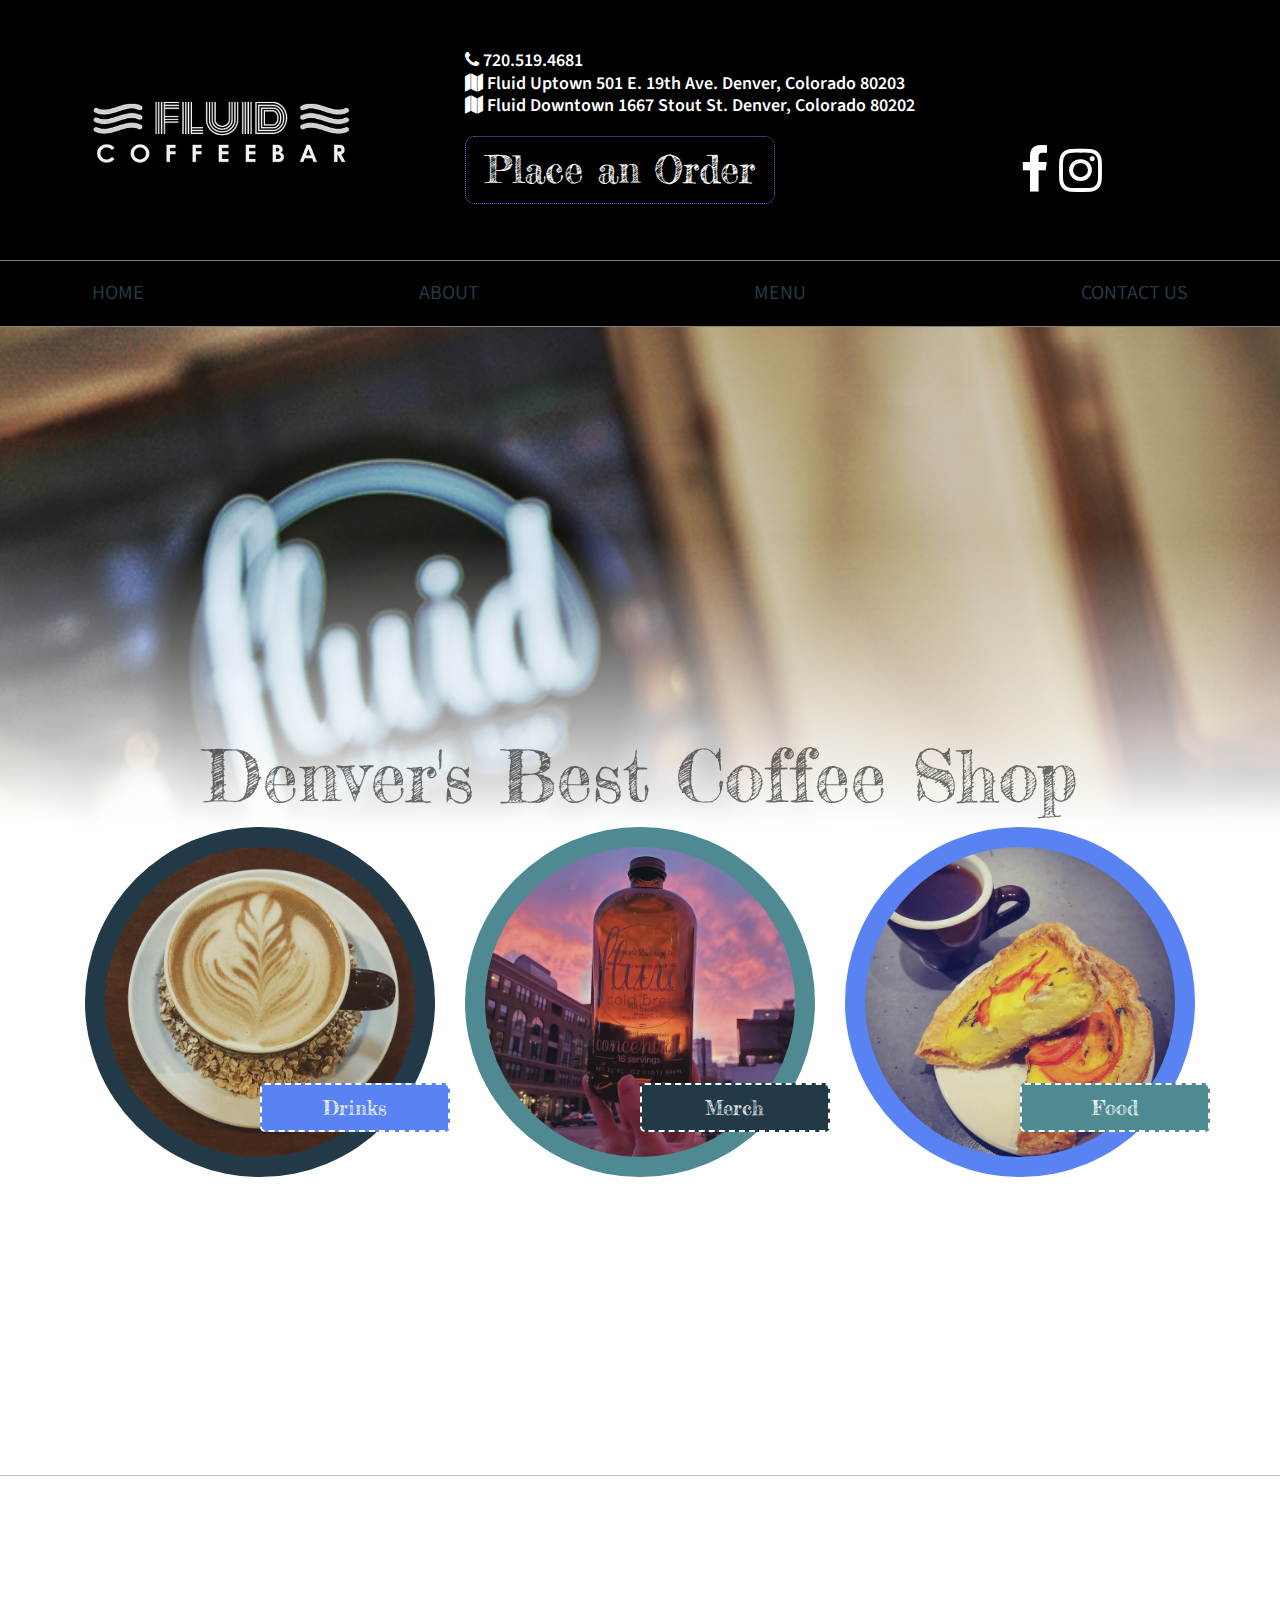
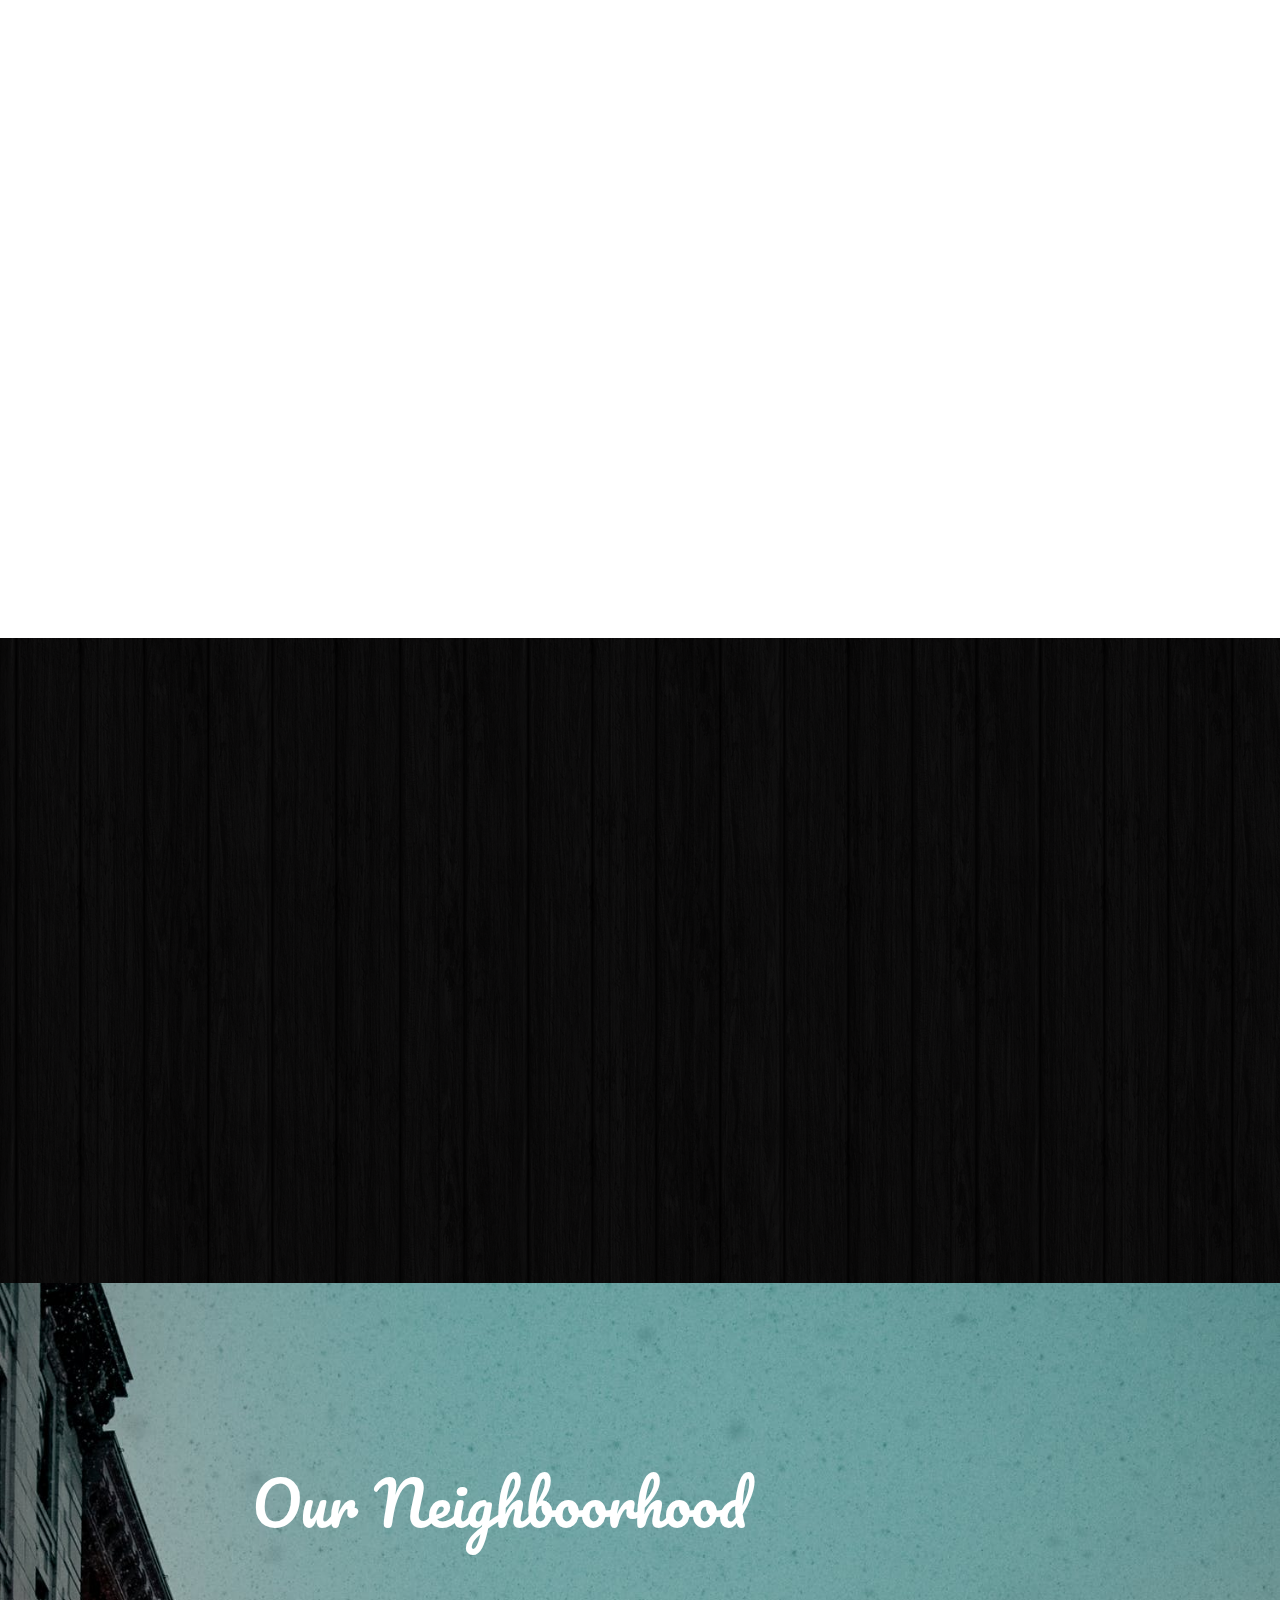
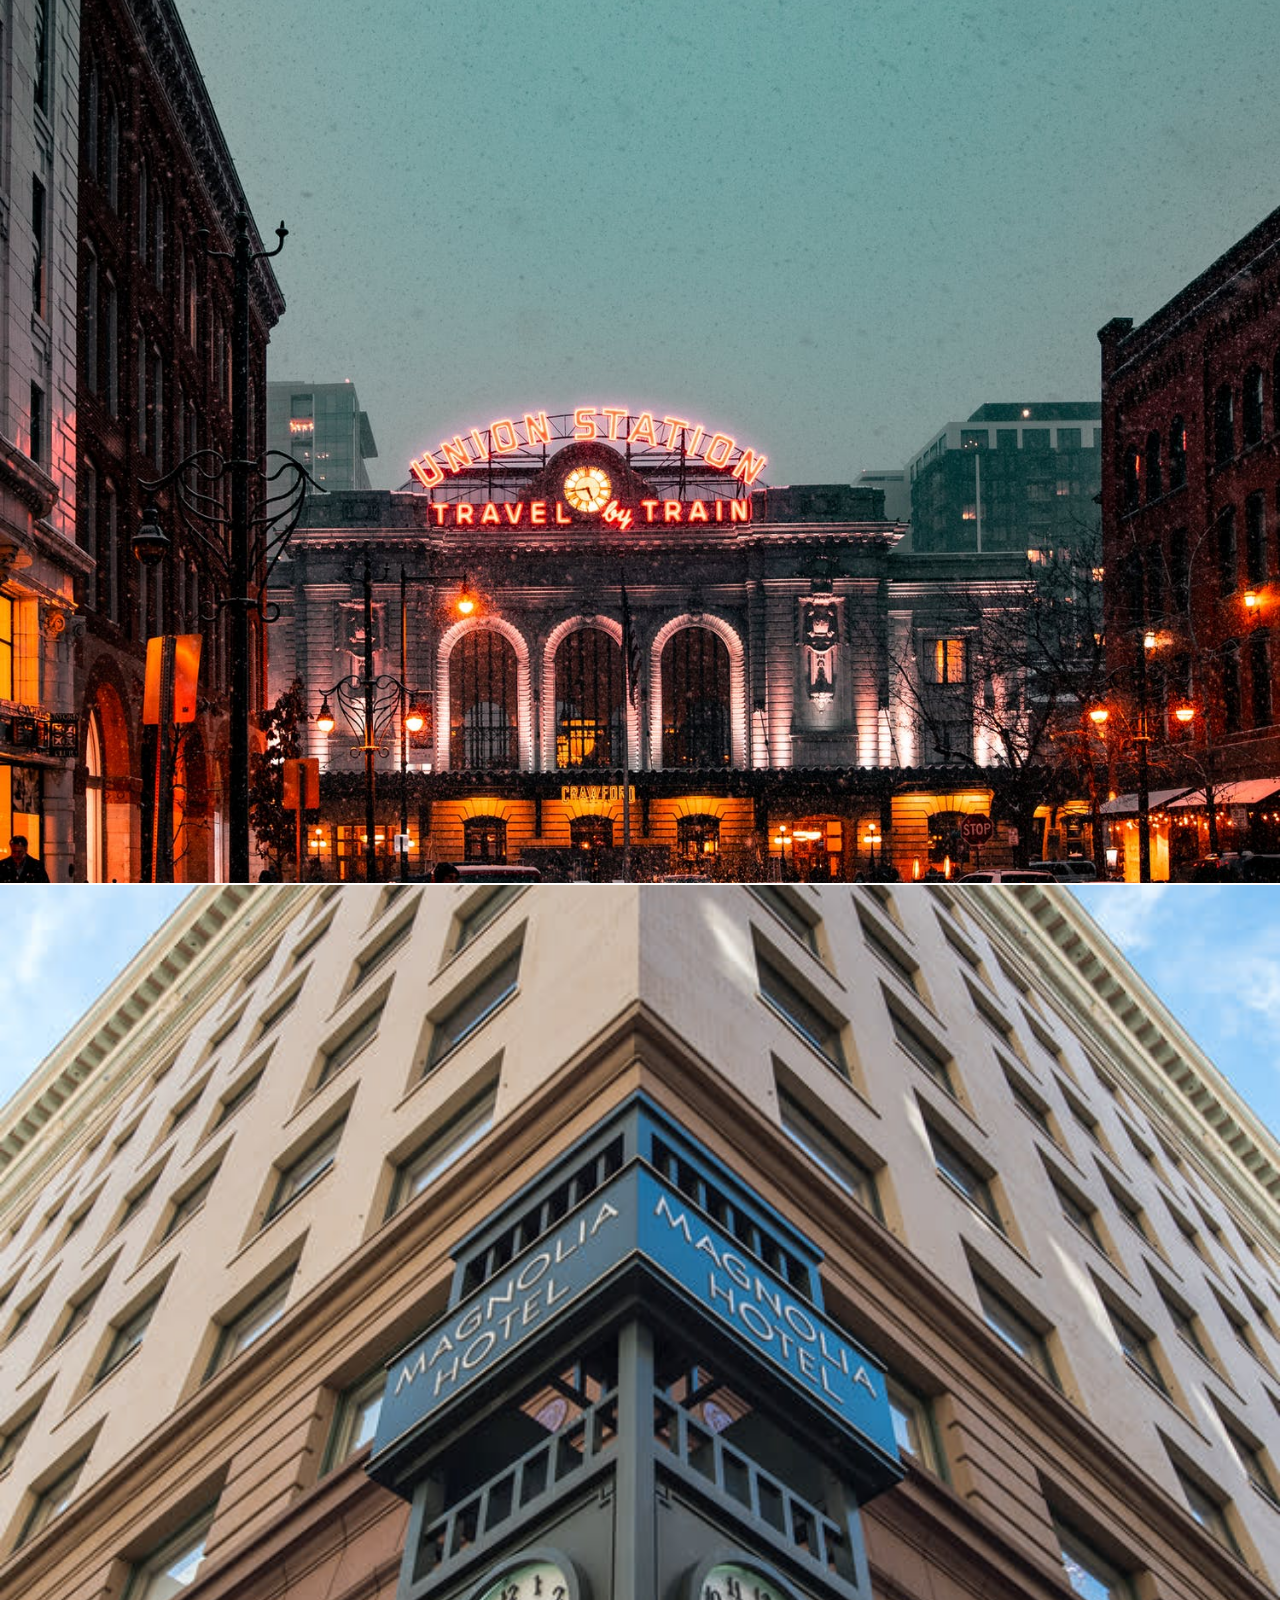
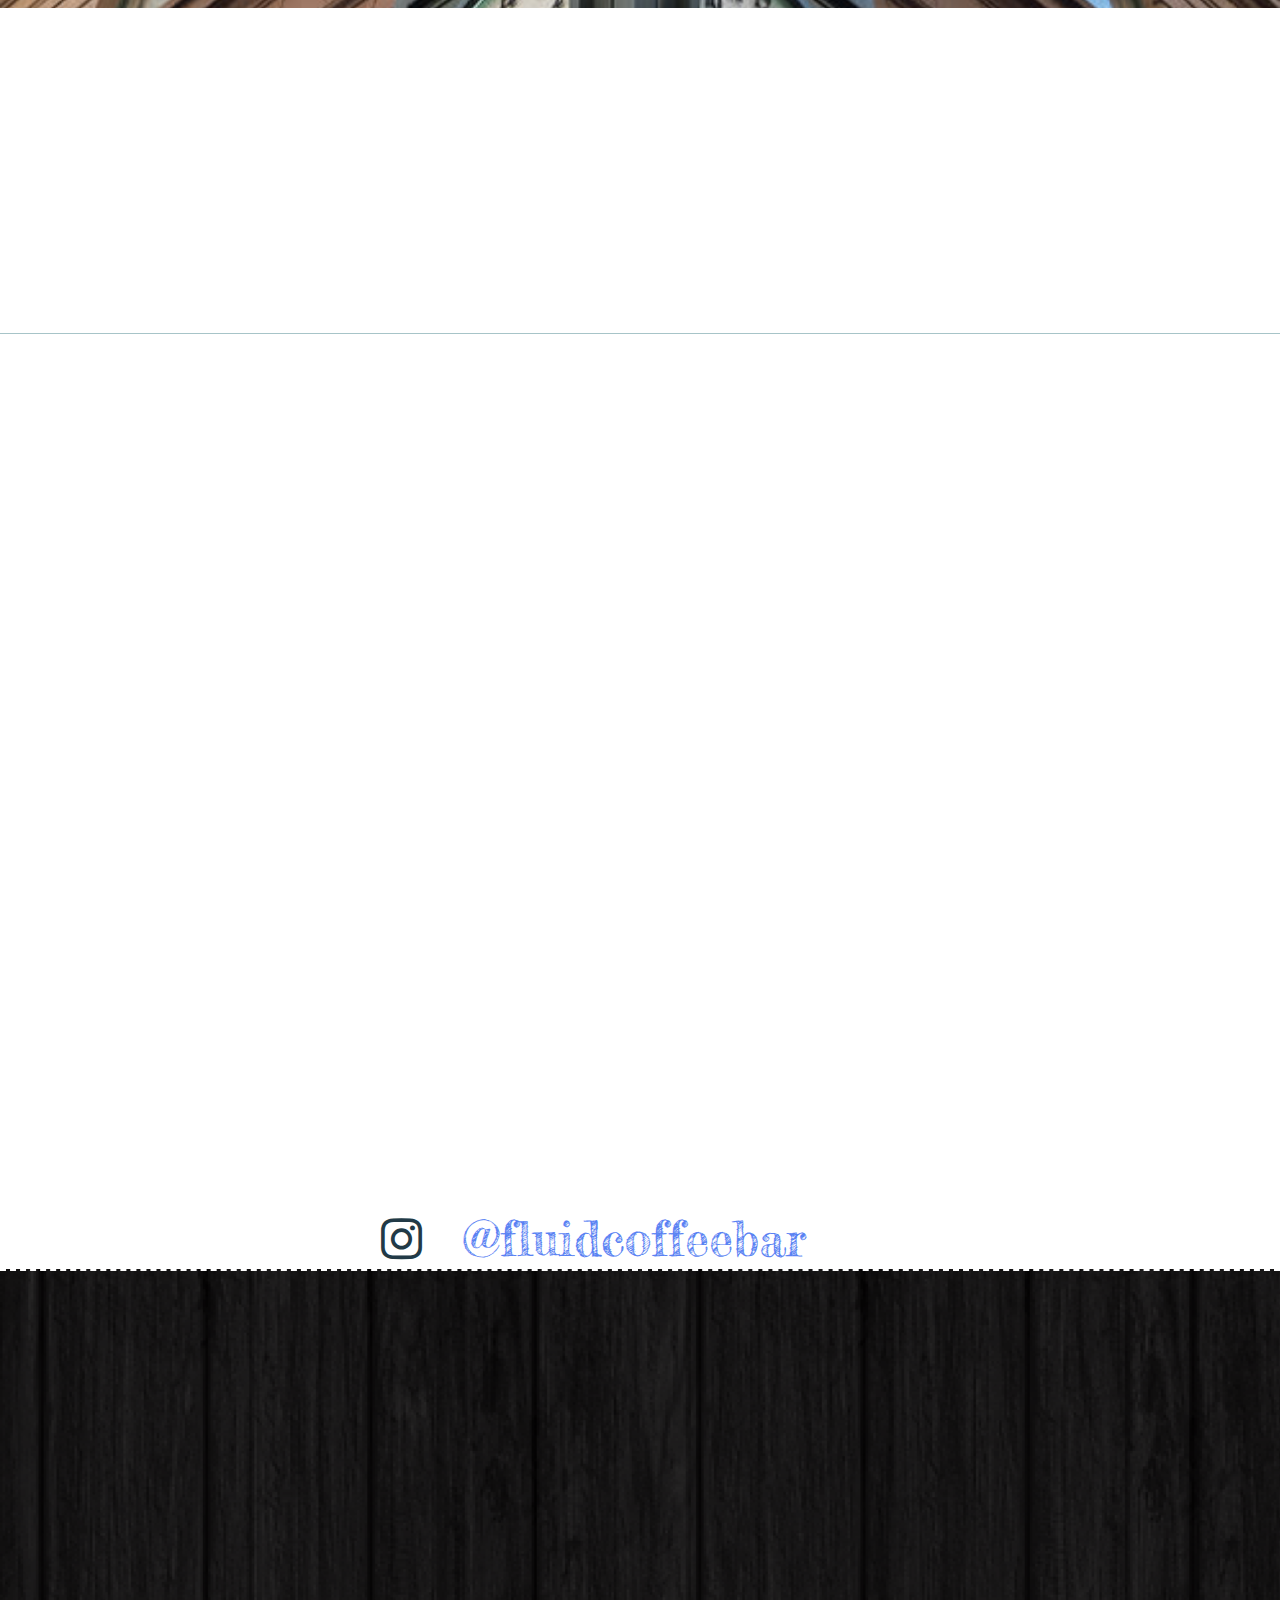
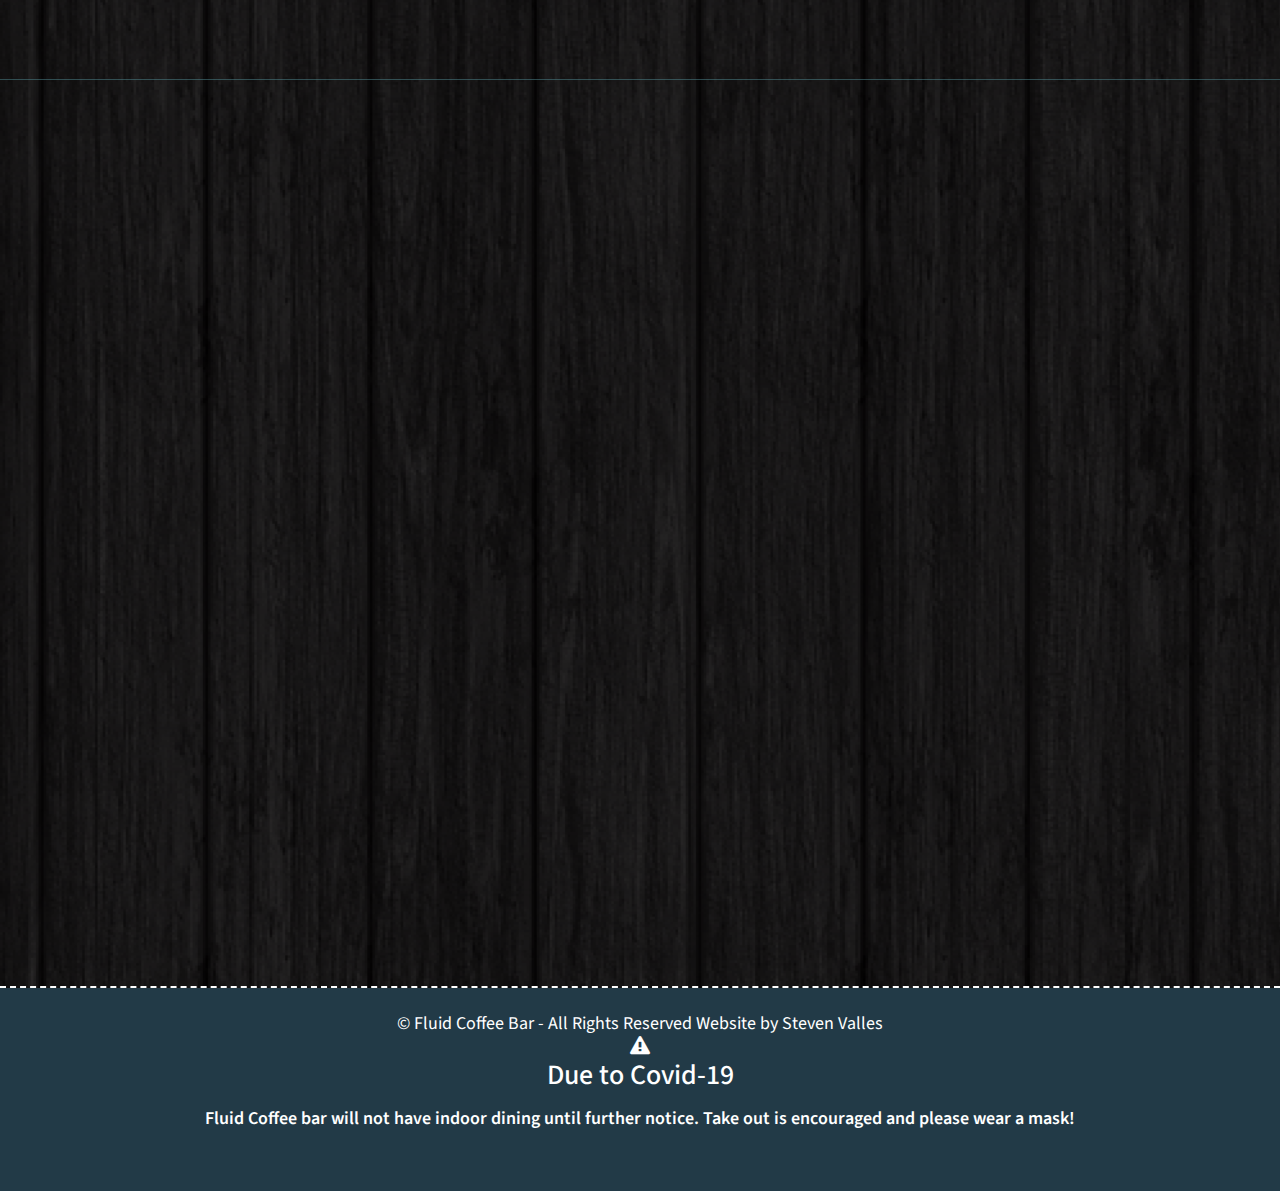
<file: index.html>
<!DOCTYPE html>
<html lang="en-US">
<head>
	<meta charset="UTF-8">
	<meta name="viewport" content="width=device-width, initial-scale=1, shrink-to-fit=no">
	<link rel="profile" href="http://gmpg.org/xfn/11">
	<link href="https://fonts.googleapis.com/css2?family=Source+Sans+Pro:wght@200;300;400;600;700&display=swap" rel="stylesheet">
	<link href="https://fonts.googleapis.com/css2?family=Fredericka+the+Great&family=Source+Sans+Pro:wght@400;600;700&display=swap" rel="stylesheet">
	<link rel="preconnect" href="https://fonts.gstatic.com">
	<link href="https://fonts.googleapis.com/css2?family=Pacifico&display=swap" rel="stylesheet">
	<title>Fluid Coffee Bar &#8211; Just another WordPress site</title>
<meta name='robots' content='max-image-preview:large' />
<link rel='dns-prefetch' href='//cdnjs.cloudflare.com' />
<link rel='dns-prefetch' href='//s.w.org' />
<link rel="alternate" type="application/rss+xml" title="Fluid Coffee Bar &raquo; Feed" href="http://localhost/projects/fluid%20coffee/www/wordpress/index.php/feed/" />
<link rel="alternate" type="application/rss+xml" title="Fluid Coffee Bar &raquo; Comments Feed" href="http://localhost/projects/fluid%20coffee/www/wordpress/index.php/comments/feed/" />
		<script>
			window._wpemojiSettings = {"baseUrl":"https:\/\/s.w.org\/images\/core\/emoji\/13.0.1\/72x72\/","ext":".png","svgUrl":"https:\/\/s.w.org\/images\/core\/emoji\/13.0.1\/svg\/","svgExt":".svg","source":{"concatemoji":"http:\/\/localhost\/projects\/fluid%20coffee\/www\/wordpress\/wp-includes\/js\/wp-emoji-release.min.js?ver=5.7"}};
			!function(e,a,t){var n,r,o,i=a.createElement("canvas"),p=i.getContext&&i.getContext("2d");function s(e,t){var a=String.fromCharCode;p.clearRect(0,0,i.width,i.height),p.fillText(a.apply(this,e),0,0);e=i.toDataURL();return p.clearRect(0,0,i.width,i.height),p.fillText(a.apply(this,t),0,0),e===i.toDataURL()}function c(e){var t=a.createElement("script");t.src=e,t.defer=t.type="text/javascript",a.getElementsByTagName("head")[0].appendChild(t)}for(o=Array("flag","emoji"),t.supports={everything:!0,everythingExceptFlag:!0},r=0;r<o.length;r++)t.supports[o[r]]=function(e){if(!p||!p.fillText)return!1;switch(p.textBaseline="top",p.font="600 32px Arial",e){case"flag":return s([127987,65039,8205,9895,65039],[127987,65039,8203,9895,65039])?!1:!s([55356,56826,55356,56819],[55356,56826,8203,55356,56819])&&!s([55356,57332,56128,56423,56128,56418,56128,56421,56128,56430,56128,56423,56128,56447],[55356,57332,8203,56128,56423,8203,56128,56418,8203,56128,56421,8203,56128,56430,8203,56128,56423,8203,56128,56447]);case"emoji":return!s([55357,56424,8205,55356,57212],[55357,56424,8203,55356,57212])}return!1}(o[r]),t.supports.everything=t.supports.everything&&t.supports[o[r]],"flag"!==o[r]&&(t.supports.everythingExceptFlag=t.supports.everythingExceptFlag&&t.supports[o[r]]);t.supports.everythingExceptFlag=t.supports.everythingExceptFlag&&!t.supports.flag,t.DOMReady=!1,t.readyCallback=function(){t.DOMReady=!0},t.supports.everything||(n=function(){t.readyCallback()},a.addEventListener?(a.addEventListener("DOMContentLoaded",n,!1),e.addEventListener("load",n,!1)):(e.attachEvent("onload",n),a.attachEvent("onreadystatechange",function(){"complete"===a.readyState&&t.readyCallback()})),(n=t.source||{}).concatemoji?c(n.concatemoji):n.wpemoji&&n.twemoji&&(c(n.twemoji),c(n.wpemoji)))}(window,document,window._wpemojiSettings);
		</script>
		<style>
img.wp-smiley,
img.emoji {
	display: inline !important;
	border: none !important;
	box-shadow: none !important;
	height: 1em !important;
	width: 1em !important;
	margin: 0 .07em !important;
	vertical-align: -0.1em !important;
	background: none !important;
	padding: 0 !important;
}
</style>
	<link rel='stylesheet' href='css/instagram-feed-css-sbi-styles.min.css'>
<link rel='stylesheet' href='css/dist-block-library-style.min.css'>
<link rel='stylesheet' href='css/contact-form-7-includes-css-styles.css'>
<link rel='stylesheet' href='css/FLUIDCOFFEETHEME-css-theme.min.css'>
<link rel='stylesheet' href='css/FLUIDCOFFEETHEME-css-animate.min.css'>
		<script>
			/* <![CDATA[ */
			var rcewpp = {
				"ajax_url":"http://localhost/projects/fluid%20coffee/www/wordpress/wp-admin/admin-ajax.php",
				"nonce": "8f89b4fa8d",
				"home_url": "http://localhost/projects/fluid%20coffee/www/wordpress"
			};
			/* ]]\> */
		</script>
		<script src='js/jquery.min.js' id='jquery-core-js'></script>
<script src='js/jquery-migrate.min.js' id='jquery-migrate-js'></script>
<link rel="https://api.w.org/" href="http://localhost/projects/fluid%20coffee/www/wordpress/index.php/wp-json/" /><link rel="alternate" type="application/json" href="http://localhost/projects/fluid%20coffee/www/wordpress/index.php/wp-json/wp/v2/pages/21" /><link rel="EditURI" type="application/rsd+xml" title="RSD" href="http://localhost/projects/fluid%20coffee/www/wordpress/xmlrpc.php?rsd" />
<link rel="wlwmanifest" type="application/wlwmanifest+xml" href="http://localhost/projects/fluid%20coffee/www/wordpress/wp-includes/wlwmanifest.xml" /> 
<meta name="generator" content="WordPress 5.7" />
<link rel="canonical" href="http://localhost/projects/fluid%20coffee/www/wordpress/" />
<link rel='shortlink' href='http://localhost/projects/fluid%20coffee/www/wordpress/' />
<link rel="alternate" type="application/json+oembed" href="http://localhost/projects/fluid%20coffee/www/wordpress/index.php/wp-json/oembed/1.0/embed?url=http%3A%2F%2Flocalhost%2Fprojects%2Ffluid%2520coffee%2Fwww%2Fwordpress%2F" />
<link rel="alternate" type="text/xml+oembed" href="http://localhost/projects/fluid%20coffee/www/wordpress/index.php/wp-json/oembed/1.0/embed?url=http%3A%2F%2Flocalhost%2Fprojects%2Ffluid%2520coffee%2Fwww%2Fwordpress%2F&#038;format=xml" />
<meta name="mobile-web-app-capable" content="yes">
<meta name="apple-mobile-web-app-capable" content="yes">
<meta name="apple-mobile-web-app-title" content="Fluid Coffee Bar - Just another WordPress site">
<style>.recentcomments a{display:inline !important;padding:0 !important;margin:0 !important;}</style></head>

<body class="home page-template page-template-page-templates page-template-template-home page-template-page-templatestemplate-home-php page page-id-21 wp-embed-responsive" itemscope itemtype="http://schema.org/WebSite">
<div class="site" id="page">

	<!-- ******************* The Navbar Area ******************* -->
	<div id="wrapper-navbar">
		<div class="top-header-holder">
		<div class="container">
				<div class="row align-items-end">
			<div class="col-md-4">
				<a href="#" class="logo-holder  wow fadeInDown  ">
				<img src="./images/logo.png" alt="Fluid Coffee Logo">
				</a>
				</div>
			
				<div class="col-md-6">
					<div class="reservation-holder   wow fadeInDown " data-wow-delay="0.25s">
						<div class="contact-holder">
						<div class="phone">
						<i class="fa fa-phone"></i>	
							720.519.4681</div>
						<a href="#" class="address"><i class="fa fa-map"></i>	
						Fluid Uptown 501 E. 19th Ave. Denver, Colorado 80203 <br> <i class="fa fa-map"></i>
						Fluid Downtown 1667 Stout St. Denver, Colorado 80202</a>
					<button class="navbar-toggler md-view" type="button" data-toggle="collapse" data-target="#navbarNavDropdown" aria-controls="navbarNavDropdown" aria-expanded="false" aria-label="Toggle navigation">
						<span class="navbar-toggler-icon"></span> 
						<div class="menu-title">Menu</div>
						<div>
						<div class="bar"></div>
						<div class="bar"></div>
						<div class="bar"></div>
						</div>
						</button>
				</div>
				<div class="social-media-holder-tablet">
				<a href="#"><i class="fa fa-facebook"></i></a>
				<a href="https://www.instagram.com/fluidcoffeebar/" target="_blank"><i class="fa fa-instagram"></i></a>
				</div>
				<a href="https://cashdrop.biz/fluidcoffeebar" class="reservation-button" target="_blank">Place an Order</a>
			</div> 
			</div>
			<div class="col-">
			<button class="navbar-toggler" type="button" data-toggle="collapse" data-target="#navbarNavDropdown" aria-controls="navbarNavDropdown" aria-expanded="false" aria-label="Toggle navigation">
					<span class="navbar-toggler-icon"></span> 
					<div class="bar"></div>
					<div class="bar"></div>
					<div class="bar"></div>
					<div class="menu-title">Menu</div>
					

				</button>
			<div class="social-media-holder  wow fadeInDown " data-wow-delay="0.5s" >
				<a href="#"><i class="fa fa-facebook"></i></a>
				<a href="https://www.instagram.com/fluidcoffeebar/" target="_blank"><i class="fa fa-instagram"></i></a>
			</div>
			</div>
			
		</div>
		</div>
	</div>
		<a class="skip-link sr-only sr-only-focusable" href="#content">Skip to content</a>

		<nav id="main-nav" class="navbar navbar-expand-lg" aria-labelledby="main-nav-label">

			<h2 id="main-nav-label" class="sr-only">
				Main Navigation			</h2>


			<div class="container  wow fadeInLeft " data-wow-duration="1.5s" >




				<!-- The WordPress Menu goes here -->
				<div id="navbarNavDropdown" class="collapse navbar-collapse"><ul id="main-menu" class="navbar-nav"><li itemscope="itemscope" itemtype="https://www.schema.org/SiteNavigationElement" id="menu-item-15" class="menu-item menu-item-type-custom menu-item-object-custom menu-item-15 nav-item"><a title="Home" href="#" class="nav-link">Home</a></li>
<li itemscope="itemscope" itemtype="https://www.schema.org/SiteNavigationElement" id="menu-item-30" class="menu-item menu-item-type-custom menu-item-object-custom menu-item-30 nav-item"><a title="About" href="#about" class="nav-link">About</a></li>
<li itemscope="itemscope" itemtype="https://www.schema.org/SiteNavigationElement" id="menu-item-17" class="menu-item menu-item-type-custom menu-item-object-custom menu-item-17 nav-item"><a title="Menu" target="_blank" rel="noopener noreferrer" href="https://cashdrop.biz/fluidcoffeebar" class="nav-link">Menu</a></li>
<li itemscope="itemscope" itemtype="https://www.schema.org/SiteNavigationElement" id="menu-item-18" class="menu-item menu-item-type-custom menu-item-object-custom menu-item-18 nav-item"><a title="Contact Us" href="#subscribe" class="nav-link">Contact Us</a></li>
</ul></div>
			</div><!-- .container -->


		</nav><!-- .site-navigation -->

	</div><!-- #wrapper-navbar end -->

	<div class="logoarea">
	<div class="container">
	<div class="mobile-logo-holder">
		<div>
		<a href="#">
		<img src="./images/logo.png" alt="Fluid Coffee Logo">
		</a>
		</div>
		<div>
			<a href="https://cashdrop.biz/fluidcoffeebar" class="reservation-button mobile" target="_blank">Place an Order</a>
		</div>
				
	</div>
	</div>
	</div>
<div class="home-banner wow fadeIn" data-wow-duration="6s">
    <div class="container">
        <h1 class="wow fadeInUp" data-wow-offset="15" data-wow-delay="1s" > Denver's Best Coffee Shop</h1>
    </div>
</div>

<div class="home-call-to-action">
    <div class="container">
        <div class="row">
            <div class="col-md-4 col-sm-12">
                <div class="call-to-action wow bounceIn">
                    <div class="image"></div>
                    <div class="title">Drinks</div>
                </div>
            </div>
            <div class="col-md-4 col-sm-12 wow bounceIn">
                <div class="call-to-action second">
                    <div class="image"></div>
                    <div class="title">Merch</div>
                </div>
            </div>
            <div class="col-md-4 col-sm-12 wow bounceIn">
                <div class="call-to-action third">
                    <div class="image"></div>
                    <div class="title">Food</div>
                </div>
            </div>
        </div>
    </div>
</div>


<div class="home-welcome">
    <div class="title-holder">
    <div class="container">
        <h2 class="wow fadeInLeft"><span>Welcome to</span> Fluid Coffee Bar</h2>

    </div>
    </div>
        <div class="container">    
            <div class="row">
            <!-- <div class="col-lg-1">

            </div> -->
        <div class="col-lg-12">
        <p class="tagline wow fadeInUp">Whether looking for a simple cup of joe to start the morning, or if you're in the mood for something a little more sophisticated and hand-crafted, you can find it here at Fluid Coffee Bar. All beans are supplied by local Denver roaster, NOVO Coffee, ensuring a quality and palatable beverage in every cup. </br></br> </p>
        <p class="wow fadeInUp">Espresso drinks--from lattes to cappuccinos, and from cold brew to coffee blenders--are carefully crafted, and can be tastefully customized to your liking. If looking for chai, we offer both our house chai (caffeinated or decaffeinated), as well as Boulder-crafted Bhakti Chai, steamed with your choice of milk or milk substitute. Our tea selection is also highly recommended.  Teatulia, another Denver company supplies a vast variety of fresh and organic loose-leaf tea options. </br></br>
        Fluid Coffee Bar provides breakfast, too, with your choice of both hearty and light-weight food options. Bluepoint Bakery fills our pastry case daily with only the freshest, most delicious products, ensuring a delightful anytime snack. Our fridge is also packed to the brim with quick meals-to-go in forms of Del Mar breakfast burritos,  Etai and Share Good Food sandwiches, Noosa yogurts, and many more. Each item can be prepared hot in-shop on our esteemed panini-press. </br></br>
        By utilizing local businesses around Denver and our own passion for coffee, we aim to provide only the best food and drink experience available for those looking for a healthy, quick and delicious meal.</p>
        </div>
        <!-- <div class="col-lg-3">
        <div class="button">Read More <i class="fa fa-chevron-right"></i></div>
        </div> -->

        </div>
        </div>    
</div>

<div class="home-news">
    <div class="bg-image"></div>
    <div class="container">
        <div class="row">
            <div class="col-xl-5 col-lg-6 col-md-6">
                <a href="#" class="news-img wow bounceIn">
                    <div class="image"></div>
                    <div class="date">Merchandise</div>
                </a>
            </div>
            <div class="col-lg-1 d-none d-xl-block"></div>
            <div class="col-md-6"><h2 class="wow fadeInUp">Retail</h2> <p class="wow fadeInUp">
            Want to take home or share the Fluid Experience? We offer a great selection of Whole Bean Coffee from Local Roaster NOVO Coffee, 
            Yay! Magnets from Denvers very own Yay! Life!, Recycled and Recyclable travel mugs, Fluid Coffee Bar T-Shirts and Brewing equipment.
            Get ready for the summer! Stop by and grab a Cold Brew System from TODDY.
            Join us this Month for our fluid community learning series on Cold Brewed Coffee, learn the basics and taste some of the best coffee in the universe</p>
            <a href="#" class="button wow fadeInUp">Read More <i class="fa fa-chevron-right"></i></a>
        </div>
            
        </div>
    </div>
</div>

<div class="home-about" id="about">
    <div class="bg-image"></div>
    <div class="title-holder">
    <div class="container">
        <h2 id="about wow fadeInUp"><span >Our Neighboorhood</span> </h2>

    </div>
    </div>
        <div class="container">    
            <div class="row">
                <div class="col-lg-1">

            </div>
        <div class="col-lg-12">
        <p class="tagline wow fadeInUp">Uptown & Downtown Denver </p>
        <p class="wow fadeInUp">
        Called one of the best coffee shops in Denver, Fluid Coffee Bar is one of the few places that serves NOVO coffee.  With free WIFI, a relaxing atmosphere and outdoor patio it makes for the perfect place to come meet, work and relax.
        </p>
        <p class="wow fadeInUp">
        Fluid Coffee Bar is nestled into the heart of Uptown(and Downtown!), a Denver neighborhood devoted to youthful living—rousing amusement, culture, and ambition on every corner. Our coffee shop aims not only to bring our customers a great experience, but also to provide for the neighborhood that houses us.
        </p>
        </div>

        </div>
        </div>    
</div>

<div class="home-testimonials">
    <div class="bg-overlay">
    </div>
    <div class="container">
        <div class="row">
            <div class="col-lg-5"></div>
            <div class="col-lg-7">
                <h2 class="wow fadeInUp">Happy Customers</h2>
                <div class="testimonial-holder wow bounceIn">
                <p>Ah! What a place. I could go have breakfast every single day and not get tired by the views. The staff are very kind and helpful, and the food is AMAZING!
                A must visit place if you're visiting denver.</p>
                <div class="seperator"></div>
                <div class="author">-Sky Ariella</div>
                </div>
            </div>
        </div>
    </div>

</div>

<div class="home-social">
    <div class="title-holder">
    <div class="container">
        <h2 class="wow fadeInUp"><span>Social Media</span> Follow us on Facebook and Instagram! </h2>

    </div>
    </div>
        <div class="container">    
          <div class="col-lg-1"></div>
          <div class="col-lg-11">
                <div class="facebook-holder wow bounceIn">
                    <div class="title">
                        <i class="fa fa-facebook-square"></i>
                        What's new on Facebook?</div>
                    <div class="row">
                    <div class="col-lg-6">
                        <img src="./images/lavender.jpg" alt="Facebook Image">

                    </div>
                    <div class="col-lg-6">
                        <div class="content">
                            <div class="meta-data">
                                <div class="date"><i class="fa fa-calendar"></i>Posted 04 Feb 2021</div>
                                <div class="likes"><i class="fa fa-thumbs-up"></i>
                                    8 Likes</div>

                            </div>
                            <p>
                            Have you tried the #lavenderlatte yet?
                            #community
                            #denvercoffee
                            #love
                            #crushingit
                            </p>
                            <a href="#" class="button"> Read on Facebook </a>

                        </div>

                    </div>
                    </div>
                </div>
                <div class="instagram-holder">
                <div class="title">
                        <i class="fa fa-instagram"></i>
                        @fluidcoffeebar</div>
                        
                </div>
          </div>
        </div>
    </div>


<div class="home-subscribe" id="subscribe">
        <div class="bg-image"></div>
        <div class="title-holder">
        <div class="container">
            <h2 class="wow fadeInLeft"><span>Contact Us!</span> If you have any questions for us send us an e-mail!</h2>
    
        </div>
        </div>
            <div class="container">    
                <div class="row">
            <div class="col-lg-12 wow fadeInUp">
        <div role="form" class="wpcf7" id="wpcf7-f32-o1" lang="en-US" dir="ltr">
<div class="screen-reader-response"><p role="status" aria-live="polite" aria-atomic="true"></p> <ul></ul></div>
<form action="/projects/fluid%20coffee/www/wordpress/#wpcf7-f32-o1" method="post" class="wpcf7-form init" novalidate="novalidate" data-status="init">
<div style="display: none;">
<input type="hidden" name="_wpcf7" value="32" />
<input type="hidden" name="_wpcf7_version" value="5.4" />
<input type="hidden" name="_wpcf7_locale" value="en_US" />
<input type="hidden" name="_wpcf7_unit_tag" value="wpcf7-f32-o1" />
<input type="hidden" name="_wpcf7_container_post" value="0" />
<input type="hidden" name="_wpcf7_posted_data_hash" value="" />
</div>
<p><label> Your name<br />
    <span class="wpcf7-form-control-wrap your-name"><input type="text" name="your-name" value="" size="40" class="wpcf7-form-control wpcf7-text wpcf7-validates-as-required" aria-required="true" aria-invalid="false" /></span> </label></p>
<p><label> Your email<br />
    <span class="wpcf7-form-control-wrap your-email"><input type="email" name="your-email" value="" size="40" class="wpcf7-form-control wpcf7-text wpcf7-email wpcf7-validates-as-required wpcf7-validates-as-email" aria-required="true" aria-invalid="false" /></span> </label></p>
<p><label> Subject<br />
    <span class="wpcf7-form-control-wrap your-subject"><input type="text" name="your-subject" value="" size="40" class="wpcf7-form-control wpcf7-text wpcf7-validates-as-required" aria-required="true" aria-invalid="false" /></span> </label></p>
<p><label> Your message (optional)<br />
    <span class="wpcf7-form-control-wrap your-message"><textarea name="your-message" cols="40" rows="10" class="wpcf7-form-control wpcf7-textarea" aria-invalid="false"></textarea></span> </label></p>
<p><input type="submit" value="Submit" class="wpcf7-form-control wpcf7-submit" /></p>
<div class="wpcf7-response-output" aria-hidden="true"></div></form></div>            </div>
            </div>
            </div>    
    </div>
    



<div class="wrapper" id="wrapper-footer">
<div class="copyright">
© Fluid Coffee Bar - All Rights Reserved Website by Steven Valles
</div>
<div class="footer-warning">
    <div class="container">
    <div class="row align-items-center">
        <div class="col-lg-12">
        <i class="fa fa-exclamation-triangle"></i>
        <h3>Due to Covid-19</h3> <p>Fluid Coffee bar will not have indoor dining until further notice.
        Take out is encouraged and please wear a mask!</p> 
        </div>
    </div>
    </div>
</div>
</div><!-- wrapper end -->



</div><!-- #page we need this extra closing tag here -->

<!-- Instagram Feed JS -->
<script type="text/javascript">
var sbiajaxurl = "http://localhost/projects/fluid%20coffee/www/wordpress/wp-admin/admin-ajax.php";
</script>
<script src='js/wp-polyfill.min.js' id='wp-polyfill-js'></script>
<script id='wp-polyfill-js-after'>
( 'fetch' in window ) || document.write( '<script src="http://localhost/projects/fluid%20coffee/www/wordpress/wp-includes/js/dist/vendor/wp-polyfill-fetch.min.js?ver=3.0.0"></scr' + 'ipt>' );( document.contains ) || document.write( '<script src="http://localhost/projects/fluid%20coffee/www/wordpress/wp-includes/js/dist/vendor/wp-polyfill-node-contains.min.js?ver=3.42.0"></scr' + 'ipt>' );( window.DOMRect ) || document.write( '<script src="http://localhost/projects/fluid%20coffee/www/wordpress/wp-includes/js/dist/vendor/wp-polyfill-dom-rect.min.js?ver=3.42.0"></scr' + 'ipt>' );( window.URL && window.URL.prototype && window.URLSearchParams ) || document.write( '<script src="http://localhost/projects/fluid%20coffee/www/wordpress/wp-includes/js/dist/vendor/wp-polyfill-url.min.js?ver=3.6.4"></scr' + 'ipt>' );( window.FormData && window.FormData.prototype.keys ) || document.write( '<script src="http://localhost/projects/fluid%20coffee/www/wordpress/wp-includes/js/dist/vendor/wp-polyfill-formdata.min.js?ver=3.0.12"></scr' + 'ipt>' );( Element.prototype.matches && Element.prototype.closest ) || document.write( '<script src="http://localhost/projects/fluid%20coffee/www/wordpress/wp-includes/js/dist/vendor/wp-polyfill-element-closest.min.js?ver=2.0.2"></scr' + 'ipt>' );( 'objectFit' in document.documentElement.style ) || document.write( '<script src="http://localhost/projects/fluid%20coffee/www/wordpress/wp-includes/js/dist/vendor/wp-polyfill-object-fit.min.js?ver=2.3.4"></scr' + 'ipt>' );
</script>
<script src='js/hooks.min.js' id='wp-hooks-js'></script>
<script src='js/i18n.min.js' id='wp-i18n-js'></script>
<script id='wp-i18n-js-after'>
wp.i18n.setLocaleData( { 'text direction\u0004ltr': [ 'ltr' ] } );
</script>
<script src='js/lodash.min.js' id='lodash-js'></script>
<script id='lodash-js-after'>
window.lodash = _.noConflict();
</script>
<script src='js/url.min.js' id='wp-url-js'></script>
<script id='wp-api-fetch-js-translations'>
( function( domain, translations ) {
	var localeData = translations.locale_data[ domain ] || translations.locale_data.messages;
	localeData[""].domain = domain;
	wp.i18n.setLocaleData( localeData, domain );
} )( "default", { "locale_data": { "messages": { "": {} } } } );
</script>
<script src='js/api-fetch.min.js' id='wp-api-fetch-js'></script>
<script id='wp-api-fetch-js-after'>
wp.apiFetch.use( wp.apiFetch.createRootURLMiddleware( "http://localhost/projects/fluid%20coffee/www/wordpress/index.php/wp-json/" ) );
wp.apiFetch.nonceMiddleware = wp.apiFetch.createNonceMiddleware( "e0d3721964" );
wp.apiFetch.use( wp.apiFetch.nonceMiddleware );
wp.apiFetch.use( wp.apiFetch.mediaUploadMiddleware );
wp.apiFetch.nonceEndpoint = "http://localhost/projects/fluid%20coffee/www/wordpress/wp-admin/admin-ajax.php?action=rest-nonce";
</script>
<script id='contact-form-7-js-extra'>
var wpcf7 = [];
</script>
<script src='js/index.js' id='contact-form-7-js'></script>
<script src='js/theme.min.js' id='understrap-scripts-js'></script>
<script src='js/custom.js' id='custom-js-js'></script>
<script src='js/wow.min.js' id='wow-js-js'></script>
<script src='js/wp-embed.min.js' id='wp-embed-js'></script>

</body>

</html>


<!--This file was exported by "Export WP Page to Static HTML" plugin which created by ReCorp (https://myrecorp.com) -->
</file>
<file: css/contact-form-7-includes-css-styles.css>
.wpcf7 .screen-reader-response {
	position: absolute;
	overflow: hidden;
	clip: rect(1px, 1px, 1px, 1px);
	height: 1px;
	width: 1px;
	margin: 0;
	padding: 0;
	border: 0;
}

.wpcf7 form .wpcf7-response-output {
	margin: 2em 0.5em 1em;
	padding: 0.2em 1em;
	border: 2px solid #00a0d2; /* Blue */
}

.wpcf7 form.init .wpcf7-response-output,
.wpcf7 form.resetting .wpcf7-response-output,
.wpcf7 form.submitting .wpcf7-response-output {
	display: none;
}

.wpcf7 form.sent .wpcf7-response-output {
	border-color: #46b450; /* Green */
}

.wpcf7 form.failed .wpcf7-response-output,
.wpcf7 form.aborted .wpcf7-response-output {
	border-color: #dc3232; /* Red */
}

.wpcf7 form.spam .wpcf7-response-output {
	border-color: #f56e28; /* Orange */
}

.wpcf7 form.invalid .wpcf7-response-output,
.wpcf7 form.unaccepted .wpcf7-response-output {
	border-color: #ffb900; /* Yellow */
}

.wpcf7-form-control-wrap {
	position: relative;
}

.wpcf7-not-valid-tip {
	color: #dc3232;
	font-size: 1em;
	font-weight: normal;
	display: block;
}

.use-floating-validation-tip .wpcf7-not-valid-tip {
	position: relative;
	top: -2ex;
	left: 1em;
	z-index: 100;
	border: 1px solid #dc3232;
	background: #fff;
	padding: .2em .8em;
	width: 24em;
}

.wpcf7-list-item {
	display: inline-block;
	margin: 0 0 0 1em;
}

.wpcf7-list-item-label::before,
.wpcf7-list-item-label::after {
	content: " ";
}

.wpcf7 .ajax-loader {
	visibility: hidden;
	display: inline-block;
	background-color: #23282d; /* Dark Gray 800 */
	opacity: 0.75;
	width: 24px;
	height: 24px;
	border: none;
	border-radius: 100%;
	padding: 0;
	margin: 0 24px;
	position: relative;
}

.wpcf7 form.submitting .ajax-loader {
	visibility: visible;
}

.wpcf7 .ajax-loader::before {
	content: '';
	position: absolute;
	background-color: #fbfbfc; /* Light Gray 100 */
	top: 4px;
	left: 4px;
	width: 6px;
	height: 6px;
	border: none;
	border-radius: 100%;
	transform-origin: 8px 8px;
	animation-name: spin;
	animation-duration: 1000ms;
	animation-timing-function: linear;
	animation-iteration-count: infinite;
}

@media (prefers-reduced-motion: reduce) {
	.wpcf7 .ajax-loader::before {
		animation-name: blink;
		animation-duration: 2000ms;
	}
}

@keyframes spin {
	from {
		transform: rotate(0deg);
	}

	to {
		transform: rotate(360deg);
	}
}

@keyframes blink {
	from {
		opacity: 0;
	}

	50% {
		opacity: 1;
	}

	to {
		opacity: 0;
	}
}

.wpcf7 input[type="file"] {
	cursor: pointer;
}

.wpcf7 input[type="file"]:disabled {
	cursor: default;
}

.wpcf7 .wpcf7-submit:disabled {
	cursor: not-allowed;
}

.wpcf7 input[type="url"],
.wpcf7 input[type="email"],
.wpcf7 input[type="tel"] {
	direction: ltr;
}

/*This file was exported by "Export WP Page to Static HTML" plugin which created by ReCorp (https://myrecorp.com) */
</file>
<file: css/instagram-feed-css-sbi-styles.min.css>
#sb_instagram{width:100%;margin:0 auto;padding:0;-webkit-box-sizing:border-box;-moz-box-sizing:border-box;box-sizing:border-box}#sb_instagram:after{content:"";display:table;clear:both}#sb_instagram.sbi_fixed_height{overflow:hidden;overflow-y:auto;-webkit-box-sizing:border-box;-moz-box-sizing:border-box;box-sizing:border-box}#sb_instagram #sbi_images{width:100%;float:left;line-height:0;-webkit-box-sizing:border-box;-moz-box-sizing:border-box;box-sizing:border-box}#sb_instagram .sbi_header_link{-webkit-box-shadow:none;box-shadow:none}#sb_instagram .sbi_header_link:hover{border:none}#sb_instagram #sbi_images .sbi_item{display:-moz-inline-stack;display:inline-block;float:left;vertical-align:top;zoom:1;max-height:1000px;padding:inherit!important;margin:0!important;text-decoration:none;opacity:1;overflow:hidden;-webkit-box-sizing:border-box;-moz-box-sizing:border-box;box-sizing:border-box;-webkit-transition:all .5s ease;-moz-transition:all .5s ease;-o-transition:all .5s ease;-ms-transition:all .5s ease;transition:all .5s ease}#sb_instagram #sbi_images .sbi_item.sbi_transition{opacity:0;max-height:0}#sb_instagram.sbi_col_1 #sbi_images .sbi_item{width:100%}#sb_instagram.sbi_col_2 #sbi_images .sbi_item{width:50%}#sb_instagram.sbi_col_3 #sbi_images .sbi_item{width:33.33%}#sb_instagram.sbi_col_4 #sbi_images .sbi_item{width:25%}#sb_instagram.sbi_col_5 #sbi_images .sbi_item{width:20%}#sb_instagram.sbi_col_6 #sbi_images .sbi_item{width:16.66%}#sb_instagram.sbi_col_7 #sbi_images .sbi_item{width:14.28%}#sb_instagram.sbi_col_8 #sbi_images .sbi_item{width:12.5%}#sb_instagram.sbi_col_9 #sbi_images .sbi_item{width:11.11%}#sb_instagram.sbi_col_10 #sbi_images .sbi_item{width:10%}#sb_instagram.sbi_col_1.sbi_disable_mobile #sbi_images .sbi_item{width:100%}#sb_instagram.sbi_col_2.sbi_disable_mobile #sbi_images .sbi_item{width:50%}#sb_instagram.sbi_col_3.sbi_disable_mobile #sbi_images .sbi_item{width:33.33%}#sb_instagram.sbi_col_4.sbi_disable_mobile #sbi_images .sbi_item{width:25%}#sb_instagram.sbi_col_5.sbi_disable_mobile #sbi_images .sbi_item{width:20%}#sb_instagram.sbi_col_6.sbi_disable_mobile #sbi_images .sbi_item{width:16.66%}#sb_instagram.sbi_col_7.sbi_disable_mobile #sbi_images .sbi_item{width:14.28%}#sb_instagram.sbi_col_8.sbi_disable_mobile #sbi_images .sbi_item{width:12.5%}#sb_instagram.sbi_col_9.sbi_disable_mobile #sbi_images .sbi_item{width:11.11%}#sb_instagram.sbi_col_10.sbi_disable_mobile #sbi_images .sbi_item{width:10%}#sb_instagram .sbi_photo_wrap{position:relative}#sb_instagram .sbi_photo{display:block;text-decoration:none}#sb_instagram .sbi_photo img{width:100%;height:auto}#sb_instagram .sbi_no_js img{display:none}#sb_instagram a,#sb_instagram a:active,#sb_instagram a:focus,#sb_instagram a:hover{outline:0}#sb_instagram img{display:block;padding:0!important;margin:0!important;max-width:100%!important;opacity:1!important}#sb_instagram .sbi_link{display:none;position:absolute;bottom:0;right:0;width:100%;padding:10px 0;background:rgba(0,0,0,.5);text-align:center;color:#fff;font-size:12px;line-height:1.1}#sb_instagram .sbi_link a{padding:0 6px;text-decoration:none;color:#fff;font-size:12px;line-height:1.1;display:-moz-inline-stack;display:inline-block;vertical-align:top;zoom:1}#sb_instagram .sbi_link .sbi_lightbox_link{padding-bottom:5px}#sb_instagram .sbi_link a:focus,#sb_instagram .sbi_link a:hover{text-decoration:underline}#sb_instagram .sbi_photo_wrap:focus .sbi_link,#sb_instagram .sbi_photo_wrap:hover .sbi_link{display:block}#sb_instagram svg:not(:root).svg-inline--fa{height:1em;display:inline-block}#sb_instagram .sbi_type_carousel .sbi_playbtn,#sb_instagram .sbi_type_carousel .svg-inline--fa.fa-play,#sb_instagram .sbi_type_video .sbi_playbtn,#sb_instagram .sbi_type_video .svg-inline--fa.fa-play,.sbi_type_carousel .fa-clone{display:block!important;position:absolute;z-index:1;color:#fff;color:rgba(255,255,255,.9);font-style:normal!important;text-shadow:0 0 8px rgba(0,0,0,.8)}#sb_instagram .sbi_type_carousel .sbi_playbtn,#sb_instagram .sbi_type_video .sbi_playbtn{z-index:2;top:50%;left:50%;margin-top:-24px;margin-left:-19px;padding:0;font-size:48px}#sb_instagram .sbi_type_carousel .fa-clone{right:12px;top:12px;font-size:24px;text-shadow:0 0 8px rgba(0,0,0,.3)}#sb_instagram .sbi_type_carousel .svg-inline--fa.fa-play,#sb_instagram .sbi_type_video .svg-inline--fa.fa-play,.sbi_type_carousel svg.fa-clone{-webkit-filter:drop-shadow( 0 0 2px rgba(0,0,0,.4) );filter:drop-shadow( 0 0 2px rgba(0,0,0,.4) )}#sb_instagram .sbi_loader{width:20px;height:20px;position:relative;top:50%;left:50%;margin:-10px 0 0 -10px;background-color:#000;background-color:rgba(0,0,0,.5);border-radius:100%;-webkit-animation:sbi-sk-scaleout 1s infinite ease-in-out;animation:sbi-sk-scaleout 1s infinite ease-in-out}#sb_instagram br{display:none}#sbi_load p{display:inline;padding:0;margin:0}#sb_instagram #sbi_load .sbi_loader{position:absolute;margin-top:-11px;background-color:#fff;opacity:1}@-webkit-keyframes sbi-sk-scaleout{0%{-webkit-transform:scale(0)}100%{-webkit-transform:scale(1);opacity:0}}@keyframes sbi-sk-scaleout{0%{-webkit-transform:scale(0);-ms-transform:scale(0);transform:scale(0)}100%{-webkit-transform:scale(1);-ms-transform:scale(1);transform:scale(1);opacity:0}}#sb_instagram .fa-spin,#sbi_lightbox .fa-spin{-webkit-animation:fa-spin 2s infinite linear;animation:fa-spin 2s infinite linear}#sb_instagram .fa-pulse,#sbi_lightbox .fa-pulse{-webkit-animation:fa-spin 1s infinite steps(8);animation:fa-spin 1s infinite steps(8)}@-webkit-keyframes fa-spin{0%{-webkit-transform:rotate(0);transform:rotate(0)}100%{-webkit-transform:rotate(359deg);transform:rotate(359deg)}}@keyframes fa-spin{0%{-webkit-transform:rotate(0);transform:rotate(0)}100%{-webkit-transform:rotate(359deg);transform:rotate(359deg)}}.sbi-screenreader{text-indent:-9999px!important;display:block!important;width:0!important;height:0!important;line-height:0!important;text-align:left!important}#sb_instagram .sb_instagram_header{float:left;clear:both;margin:0 0 15px 0;padding:0;line-height:1.2;width:100%}#sb_instagram .sb_instagram_header a{float:left;display:block;text-decoration:none;transition:color .5s ease}.sbi_no_avatar .sbi_header_img{background:#333;color:#fff;width:50px;height:50px;position:relative}.sbi_no_avatar .sbi_header_hashtag_icon{display:block;color:#fff;opacity:.9;-webkit-transition:background .6s linear,color .6s linear;-moz-transition:background .6s linear,color .6s linear;-ms-transition:background .6s linear,color .6s linear;-o-transition:background .6s linear,color .6s linear;transition:background .6s linear,color .6s linear}.sbi_no_avatar:hover .sbi_header_hashtag_icon{display:block;opacity:1;-webkit-transition:background .2s linear,color .2s linear;-moz-transition:background .2s linear,color .2s linear;-ms-transition:background .2s linear,color .2s linear;-o-transition:background .2s linear,color .2s linear;transition:background .2s linear,color .2s linear}@media all and (min-width:480px){#sb_instagram .sb_instagram_header.sbi_medium .sbi_header_img{width:80px;height:80px;border-radius:40px}#sb_instagram .sb_instagram_header.sbi_medium .sbi_header_img img{width:80px;height:80px;border-radius:40px}#sb_instagram .sb_instagram_header.sbi_medium .sbi_header_text h3{font-size:20px}#sb_instagram .sb_instagram_header.sbi_medium .sbi_header_text .sbi_bio,#sb_instagram .sb_instagram_header.sbi_medium .sbi_header_text .sbi_bio_info{font-size:14px}#sb_instagram .sb_instagram_header.sbi_medium .sbi_header_text .sbi_bio,#sb_instagram .sb_instagram_header.sbi_medium .sbi_header_text .sbi_bio_info,#sb_instagram .sb_instagram_header.sbi_medium .sbi_header_text h3{margin-left:95px!important;line-height:1.4}#sb_instagram .sb_instagram_header.sbi_medium .sbi_header_text h3{margin-right:-85px!important}#sb_instagram .sb_instagram_header.sbi_medium .sbi_header_text .sbi_bio_info{margin-top:4px!important}#sb_instagram .sb_instagram_header.sbi_medium .sbi_header_text.sbi_no_bio h3{padding-top:20px!important}#sb_instagram .sb_instagram_header.sbi_large .sbi_header_img{width:120px;height:120px;border-radius:60px}#sb_instagram .sb_instagram_header.sbi_large .sbi_header_img img{width:120px;height:120px;border-radius:60px}#sb_instagram .sb_instagram_header.sbi_large .sbi_header_text h3{font-size:28px}#sb_instagram .sb_instagram_header.sbi_large .sbi_header_text .sbi_bio,#sb_instagram .sb_instagram_header.sbi_large .sbi_header_text .sbi_bio_info{font-size:16px}#sb_instagram .sb_instagram_header.sbi_large .sbi_header_text .sbi_bio,#sb_instagram .sb_instagram_header.sbi_large .sbi_header_text .sbi_bio_info,#sb_instagram .sb_instagram_header.sbi_large .sbi_header_text h3{margin-left:140px!important;line-height:1.5}#sb_instagram .sb_instagram_header.sbi_large .sbi_header_text h3{margin-right:-120px!important}#sb_instagram .sb_instagram_header.sbi_large .sbi_header_text .sbi_bio_info{margin-top:12px!important}#sb_instagram .sb_instagram_header.sbi_large .sbi_header_text.sbi_no_bio h3{padding-top:32px!important}}#sb_instagram .sb_instagram_header .sbi_header_img{float:left;position:relative;width:50px;margin:0 0 0 -100%!important;overflow:hidden;-moz-border-radius:40px;-webkit-border-radius:40px;border-radius:40px}#sb_instagram .sb_instagram_header .sbi_header_img img{float:left;margin:0!important;padding:0!important;border:none!important;-moz-border-radius:40px;-webkit-border-radius:40px;border-radius:40px}#sb_instagram .sb_instagram_header .sbi_header_img_hover{opacity:0;position:absolute;width:100%;top:0;bottom:0;left:0;text-align:center;color:#fff;background:rgba(0,0,0,.75)}#sb_instagram .sb_instagram_header .sbi_header_hashtag_icon .sbi_new_logo,#sb_instagram .sb_instagram_header .sbi_header_img_hover .sbi_new_logo{position:absolute;top:50%;left:50%;margin-top:-12px;margin-left:-12px;width:24px;height:24px;font-size:24px}#sb_instagram .sb_instagram_header.sbi_medium .sbi_header_hashtag_icon .sbi_new_logo,.sb_instagram_header.sbi_medium .sbi_header_hashtag_icon .sbi_new_logo{margin-top:-18px;margin-left:-18px;width:36px;height:36px;font-size:36px}#sb_instagram .sb_instagram_header.sbi_large .sbi_header_hashtag_icon .sbi_new_logo,.sb_instagram_header.sbi_large .sbi_header_hashtag_icon .sbi_new_logo{margin-top:-24px;margin-left:-24px;width:48px;height:48px;font-size:48px}#sb_instagram .sb_instagram_header .sbi_header_img_hover i{overflow:hidden;background:url(../images/small-logo.png) no-repeat 0 0}#sb_instagram .sb_instagram_header .sbi_header_img_hover{z-index:2;transition:opacity .4s ease-in-out}#sb_instagram .sb_instagram_header .sbi_fade_in{opacity:1;transition:opacity .2s ease-in-out}#sb_instagram .sb_instagram_header .sbi_header_img_hover{position:absolute;width:100%;top:0;bottom:0;left:0;text-align:center;color:#fff;background:rgba(0,0,0,.75);-moz-opacity:0;-khtml-opacity:0;opacity:0;border-radius:40px;transition:opacity .2s}#sb_instagram .sb_instagram_header a:focus .sbi_header_img_hover,#sb_instagram .sb_instagram_header a:hover .sbi_header_img_hover{opacity:1}#sb_instagram .sb_instagram_header .sbi_header_text{float:left;width:100%;padding-top:5px}#sb_instagram .sb_instagram_header a{text-decoration:none}#sb_instagram .sb_instagram_header .sbi_header_text .sbi_bio,#sb_instagram .sb_instagram_header .sbi_header_text h3{float:left;clear:both;width:auto;margin:0 0 0 60px!important;padding:0!important}#sb_instagram .sb_instagram_header h3{font-size:16px;line-height:1.3}#sb_instagram .sb_instagram_header p{font-size:13px;line-height:1.3;margin:0;padding:0}#sb_instagram p:empty{display:none}#sb_instagram .sb_instagram_header .sbi_header_text img.emoji{margin-right:3px!important}#sb_instagram .sb_instagram_header .sbi_header_text.sbi_no_bio h3{padding-top:9px!important}#sb_instagram .sb_instagram_header .sbi_header_text.sbi_no_bio .sbi_bio_info{clear:both}#sb_instagram #sbi_load{float:left;clear:both;width:100%;text-align:center}#sb_instagram #sbi_load .fa-spinner{display:none;position:absolute;top:50%;left:50%;margin:-8px 0 0 -7px;font-size:15px}#sb_instagram #sbi_load{opacity:1;transition:all .5s ease-in}#sb_instagram .sbi_load_btn .sbi_btn_text,#sb_instagram .sbi_load_btn .sbi_loader{opacity:1;transition:all .1s ease-in}#sb_instagram .sbi_hidden{opacity:0!important}#sb_instagram #sbi_load .sbi_load_btn,#sb_instagram .sbi_follow_btn a{display:-moz-inline-stack;display:inline-block;vertical-align:top;zoom:1;padding:7px 14px;margin:5px auto 0 auto;background:#333;color:#eee;border:none;color:#fff;text-decoration:none;font-size:13px;line-height:1.5;-moz-border-radius:4px;-webkit-border-radius:4px;border-radius:4px;-webkit-box-sizing:border-box;-moz-box-sizing:border-box;box-sizing:border-box}#sb_instagram #sbi_load .sbi_load_btn{position:relative}#sb_instagram .sbi_follow_btn{display:-moz-inline-stack;display:inline-block;vertical-align:top;zoom:1;text-align:center}#sb_instagram .sbi_follow_btn.sbi_top{display:block;margin-bottom:5px}#sb_instagram .sbi_follow_btn a{background:#408bd1;color:#fff}#sb_instagram #sbi_load .sbi_load_btn,#sb_instagram .sbi_follow_btn a{transition:all .1s ease-in}#sb_instagram #sbi_load .sbi_load_btn:hover{outline:0;box-shadow:inset 0 0 20px 20px rgba(255,255,255,.25)}#sb_instagram .sbi_follow_btn a:focus,#sb_instagram .sbi_follow_btn a:hover{outline:0;box-shadow:inset 0 0 10px 20px #359dff}#sb_instagram #sbi_load .sbi_load_btn.sbi_custom:hover,#sb_instagram .sbi_follow_btn.sbi_custom a:focus,#sb_instagram .sbi_follow_btn.sbi_custom a:hover{box-shadow:inset 0 0 20px 20px rgba(255,255,255,.15)}#sb_instagram #sbi_load .sbi_load_btn:active,#sb_instagram .sbi_follow_btn a:active{box-shadow:inset 0 0 10px 20px rgba(0,0,0,.3)}#sb_instagram .sbi_follow_btn .fa,#sb_instagram .sbi_follow_btn svg{margin-bottom:-1px;margin-right:7px;font-size:15px}#sb_instagram .sbi_follow_btn svg{vertical-align:-.125em}#sb_instagram #sbi_load .sbi_follow_btn{margin-left:5px}#sb_instagram .sb_instagram_error{width:100%;text-align:center;line-height:1.4}#sbi_mod_error{display:none;border:1px solid #ddd;background:#eee;color:#333;margin:10px 0 0;padding:10px 15px;font-size:13px;text-align:center;clear:both;-moz-border-radius:4px;-webkit-border-radius:4px;border-radius:4px}#sbi_mod_error br{display:initial!important}#sbi_mod_error p{padding:5px 0!important;margin:0!important;line-height:1.3!important}#sbi_mod_error ol,#sbi_mod_error ul{padding:5px 0 5px 20px!important;margin:0!important}#sbi_mod_error li{padding:1px 0!important;margin:0!important}#sbi_mod_error span{font-size:12px}#sb_instagram.sbi_medium .sbi_photo_wrap .svg-inline--fa.fa-play,#sb_instagram.sbi_medium .sbi_playbtn{margin-top:-12px;margin-left:-9px;font-size:23px}#sb_instagram.sbi_medium .sbi_type_carousel .sbi_photo_wrap .fa-clone{right:8px;top:8px;font-size:18px}#sb_instagram.sbi_small .sbi_photo_wrap .svg-inline--fa.fa-play,#sb_instagram.sbi_small .sbi_playbtn{margin-top:-9px;margin-left:-7px;font-size:18px}#sb_instagram.sbi_small .sbi_type_carousel .sbi_photo_wrap .fa-clone{right:5px;top:5px;font-size:12px}@media all and (max-width:640px){#sb_instagram.sbi_col_3 #sbi_images .sbi_item,#sb_instagram.sbi_col_4 #sbi_images .sbi_item,#sb_instagram.sbi_col_5 #sbi_images .sbi_item,#sb_instagram.sbi_col_6 #sbi_images .sbi_item{width:50%}#sb_instagram.sbi_col_10 #sbi_images .sbi_item,#sb_instagram.sbi_col_7 #sbi_images .sbi_item,#sb_instagram.sbi_col_8 #sbi_images .sbi_item,#sb_instagram.sbi_col_9 #sbi_images .sbi_item{width:25%}#sb_instagram.sbi_width_resp{width:100%!important}}@media all and (max-width:480px){#sb_instagram.sbi_col_10 #sbi_images .sbi_item,#sb_instagram.sbi_col_3 #sbi_images .sbi_item,#sb_instagram.sbi_col_4 #sbi_images .sbi_item,#sb_instagram.sbi_col_5 #sbi_images .sbi_item,#sb_instagram.sbi_col_6 #sbi_images .sbi_item,#sb_instagram.sbi_col_7 #sbi_images .sbi_item,#sb_instagram.sbi_col_8 #sbi_images .sbi_item,#sb_instagram.sbi_col_9 #sbi_images .sbi_item{width:100%}}#sb_instagram.sbi_no_js #sbi_images .sbi_item .sbi_photo_wrap{box-sizing:border-box;position:relative;overflow:hidden}#sb_instagram.sbi_no_js #sbi_images .sbi_item .sbi_photo_wrap:before{content:"";display:block;padding-top:100%;z-index:-300}#sb_instagram.sbi_no_js #sbi_images .sbi_item .sbi_photo{position:absolute;top:0;left:0;bottom:0;right:0}#sb_instagram.sbi_no_js #sbi_images .sbi_item.sbi_transition{opacity:1;max-height:640px}#sb_instagram.sbi_no_js .sbi_load_btn,#sb_instagram.sbi_no_js .sbi_photo img{display:none}#sb_instagram #sbi_images .sbi_js_load_disabled .sbi_imgLiquid_ready.sbi_photo{padding-bottom:0!important}#sb_instagram #sbi_mod_error .sb_frontend_btn{display:inline-block;padding:6px 10px;background:#ddd;background:rgba(0,0,0,.1);text-decoration:none;border-radius:5px;margin-top:10px;color:#444}#sb_instagram #sbi_mod_error .sb_frontend_btn:hover{background:#ccc;background:rgba(0,0,0,.15)}#sb_instagram #sbi_mod_error .sb_frontend_btn .fa{margin-right:2px}
/*This file was exported by "Export WP Page to Static HTML" plugin which created by ReCorp (https://myrecorp.com) */
</file>
<file: css/dist-block-library-style.min.css>
@charset "UTF-8";#start-resizable-editor-section{display:none}.wp-block-audio figcaption{margin-top:.5em;margin-bottom:1em}.wp-block-audio audio{width:100%;min-width:300px}.wp-block-button__link{color:#fff;background-color:#32373c;border:none;border-radius:1.55em;box-shadow:none;cursor:pointer;display:inline-block;font-size:1.125em;padding:.667em 1.333em;text-align:center;text-decoration:none;overflow-wrap:break-word}.wp-block-button__link:active,.wp-block-button__link:focus,.wp-block-button__link:hover,.wp-block-button__link:visited{color:#fff}.wp-block-button__link.aligncenter{text-align:center}.wp-block-button__link.alignright{text-align:right}.wp-block-buttons>.wp-block-button.has-custom-width{max-width:none}.wp-block-buttons>.wp-block-button.has-custom-width .wp-block-button__link{width:100%}.wp-block-buttons>.wp-block-button.wp-block-button__width-25{width:calc(25% - .5em)}.wp-block-buttons>.wp-block-button.wp-block-button__width-50{width:calc(50% - .5em)}.wp-block-buttons>.wp-block-button.wp-block-button__width-75{width:calc(75% - .5em)}.wp-block-buttons>.wp-block-button.wp-block-button__width-100{margin-right:0;width:100%}.wp-block-button.is-style-squared,.wp-block-button__link.wp-block-button.is-style-squared{border-radius:0}.wp-block-button.no-border-radius,.wp-block-button__link.no-border-radius{border-radius:0!important}.is-style-outline>.wp-block-button__link,.wp-block-button__link.is-style-outline{border:2px solid}.is-style-outline>.wp-block-button__link:not(.has-text-color),.wp-block-button__link.is-style-outline:not(.has-text-color){color:#32373c}.is-style-outline>.wp-block-button__link:not(.has-background),.wp-block-button__link.is-style-outline:not(.has-background){background-color:transparent}.wp-block-buttons{display:flex;flex-direction:row;flex-wrap:wrap}.wp-block-buttons.is-vertical{flex-direction:column}.wp-block-buttons.is-vertical>.wp-block-button{margin-right:0}.wp-block-buttons.is-vertical>.wp-block-button:last-child{margin-bottom:0}.wp-block-buttons>.wp-block-button{display:inline-block;margin-left:0;margin-right:.5em;margin-bottom:.5em}.wp-block-buttons>.wp-block-button:last-child{margin-right:0}.wp-block-buttons.is-content-justification-left{justify-content:flex-start}.wp-block-buttons.is-content-justification-left.is-vertical{align-items:flex-start}.wp-block-buttons.is-content-justification-center{justify-content:center}.wp-block-buttons.is-content-justification-center.is-vertical{align-items:center}.wp-block-buttons.is-content-justification-right{justify-content:flex-end}.wp-block-buttons.is-content-justification-right>.wp-block-button{margin-left:.5em;margin-right:0}.wp-block-buttons.is-content-justification-right>.wp-block-button:first-child{margin-left:0}.wp-block-buttons.is-content-justification-right.is-vertical{align-items:flex-end}.wp-block-buttons.is-content-justification-space-between{justify-content:space-between}.wp-block-buttons.aligncenter{text-align:center}.wp-block-buttons.alignleft .wp-block-button{margin-left:0;margin-right:.5em}.wp-block-buttons.alignleft .wp-block-button:last-child{margin-right:0}.wp-block-buttons.alignright .wp-block-button{margin-right:0;margin-left:.5em}.wp-block-buttons.alignright .wp-block-button:first-child{margin-left:0}.wp-block-buttons:not(.is-content-justification-space-between,.is-content-justification-right,.is-content-justification-left,.is-content-justification-center) .wp-block-button.aligncenter{margin-left:auto;margin-right:auto;margin-bottom:.5em;width:100%}.wp-block-calendar{text-align:center}.wp-block-calendar tbody td,.wp-block-calendar th{padding:.25em;border:1px solid #ddd}.wp-block-calendar tfoot td{border:none}.wp-block-calendar table{width:100%;border-collapse:collapse}.wp-block-calendar table th{font-weight:400;background:#ddd}.wp-block-calendar a{text-decoration:underline}.wp-block-calendar table caption,.wp-block-calendar table tbody{color:#40464d}.wp-block-categories.alignleft{margin-right:2em}.wp-block-categories.alignright{margin-left:2em}.wp-block-code code{display:block;white-space:pre-wrap;overflow-wrap:break-word}.wp-block-columns{display:flex;margin-bottom:1.75em;flex-wrap:wrap}@media (min-width:782px){.wp-block-columns{flex-wrap:nowrap}}.wp-block-columns.has-background{padding:1.25em 2.375em}.wp-block-columns.are-vertically-aligned-top{align-items:flex-start}.wp-block-columns.are-vertically-aligned-center{align-items:center}.wp-block-columns.are-vertically-aligned-bottom{align-items:flex-end}.wp-block-column{flex-grow:1;min-width:0;word-break:break-word;overflow-wrap:break-word}@media (max-width:599px){.wp-block-column{flex-basis:100%!important}}@media (min-width:600px) and (max-width:781px){.wp-block-column:not(:only-child){flex-basis:calc(50% - 1em)!important;flex-grow:0}.wp-block-column:nth-child(2n){margin-left:2em}}@media (min-width:782px){.wp-block-column{flex-basis:0;flex-grow:1}.wp-block-column[style*=flex-basis]{flex-grow:0}.wp-block-column:not(:first-child){margin-left:2em}}.wp-block-column.is-vertically-aligned-top{align-self:flex-start}.wp-block-column.is-vertically-aligned-center{-ms-grid-row-align:center;align-self:center}.wp-block-column.is-vertically-aligned-bottom{align-self:flex-end}.wp-block-column.is-vertically-aligned-bottom,.wp-block-column.is-vertically-aligned-center,.wp-block-column.is-vertically-aligned-top{width:100%}.wp-block-cover,.wp-block-cover-image{position:relative;background-size:cover;background-position:50%;min-height:430px;width:100%;display:flex;justify-content:center;align-items:center;padding:1em;box-sizing:border-box}.wp-block-cover-image.has-parallax,.wp-block-cover.has-parallax{background-attachment:fixed}@supports (-webkit-overflow-scrolling:touch){.wp-block-cover-image.has-parallax,.wp-block-cover.has-parallax{background-attachment:scroll}}@media (prefers-reduced-motion:reduce){.wp-block-cover-image.has-parallax,.wp-block-cover.has-parallax{background-attachment:scroll}}.wp-block-cover-image.is-repeated,.wp-block-cover.is-repeated{background-repeat:repeat;background-size:auto}.wp-block-cover-image.has-background-dim:not([class*=-background-color]),.wp-block-cover.has-background-dim:not([class*=-background-color]){background-color:#000}.wp-block-cover-image.has-background-dim:before,.wp-block-cover.has-background-dim:before{content:"";background-color:inherit}.wp-block-cover-image.has-background-dim:not(.has-background-gradient):before,.wp-block-cover-image .wp-block-cover__gradient-background,.wp-block-cover.has-background-dim:not(.has-background-gradient):before,.wp-block-cover .wp-block-cover__gradient-background{position:absolute;top:0;left:0;bottom:0;right:0;z-index:1;opacity:.5}.wp-block-cover-image.has-background-dim.has-background-dim-10 .wp-block-cover__gradient-background,.wp-block-cover-image.has-background-dim.has-background-dim-10:not(.has-background-gradient):before,.wp-block-cover.has-background-dim.has-background-dim-10 .wp-block-cover__gradient-background,.wp-block-cover.has-background-dim.has-background-dim-10:not(.has-background-gradient):before{opacity:.1}.wp-block-cover-image.has-background-dim.has-background-dim-20 .wp-block-cover__gradient-background,.wp-block-cover-image.has-background-dim.has-background-dim-20:not(.has-background-gradient):before,.wp-block-cover.has-background-dim.has-background-dim-20 .wp-block-cover__gradient-background,.wp-block-cover.has-background-dim.has-background-dim-20:not(.has-background-gradient):before{opacity:.2}.wp-block-cover-image.has-background-dim.has-background-dim-30 .wp-block-cover__gradient-background,.wp-block-cover-image.has-background-dim.has-background-dim-30:not(.has-background-gradient):before,.wp-block-cover.has-background-dim.has-background-dim-30 .wp-block-cover__gradient-background,.wp-block-cover.has-background-dim.has-background-dim-30:not(.has-background-gradient):before{opacity:.3}.wp-block-cover-image.has-background-dim.has-background-dim-40 .wp-block-cover__gradient-background,.wp-block-cover-image.has-background-dim.has-background-dim-40:not(.has-background-gradient):before,.wp-block-cover.has-background-dim.has-background-dim-40 .wp-block-cover__gradient-background,.wp-block-cover.has-background-dim.has-background-dim-40:not(.has-background-gradient):before{opacity:.4}.wp-block-cover-image.has-background-dim.has-background-dim-50 .wp-block-cover__gradient-background,.wp-block-cover-image.has-background-dim.has-background-dim-50:not(.has-background-gradient):before,.wp-block-cover.has-background-dim.has-background-dim-50 .wp-block-cover__gradient-background,.wp-block-cover.has-background-dim.has-background-dim-50:not(.has-background-gradient):before{opacity:.5}.wp-block-cover-image.has-background-dim.has-background-dim-60 .wp-block-cover__gradient-background,.wp-block-cover-image.has-background-dim.has-background-dim-60:not(.has-background-gradient):before,.wp-block-cover.has-background-dim.has-background-dim-60 .wp-block-cover__gradient-background,.wp-block-cover.has-background-dim.has-background-dim-60:not(.has-background-gradient):before{opacity:.6}.wp-block-cover-image.has-background-dim.has-background-dim-70 .wp-block-cover__gradient-background,.wp-block-cover-image.has-background-dim.has-background-dim-70:not(.has-background-gradient):before,.wp-block-cover.has-background-dim.has-background-dim-70 .wp-block-cover__gradient-background,.wp-block-cover.has-background-dim.has-background-dim-70:not(.has-background-gradient):before{opacity:.7}.wp-block-cover-image.has-background-dim.has-background-dim-80 .wp-block-cover__gradient-background,.wp-block-cover-image.has-background-dim.has-background-dim-80:not(.has-background-gradient):before,.wp-block-cover.has-background-dim.has-background-dim-80 .wp-block-cover__gradient-background,.wp-block-cover.has-background-dim.has-background-dim-80:not(.has-background-gradient):before{opacity:.8}.wp-block-cover-image.has-background-dim.has-background-dim-90 .wp-block-cover__gradient-background,.wp-block-cover-image.has-background-dim.has-background-dim-90:not(.has-background-gradient):before,.wp-block-cover.has-background-dim.has-background-dim-90 .wp-block-cover__gradient-background,.wp-block-cover.has-background-dim.has-background-dim-90:not(.has-background-gradient):before{opacity:.9}.wp-block-cover-image.has-background-dim.has-background-dim-100 .wp-block-cover__gradient-background,.wp-block-cover-image.has-background-dim.has-background-dim-100:not(.has-background-gradient):before,.wp-block-cover.has-background-dim.has-background-dim-100 .wp-block-cover__gradient-background,.wp-block-cover.has-background-dim.has-background-dim-100:not(.has-background-gradient):before{opacity:1}.wp-block-cover-image.alignleft,.wp-block-cover-image.alignright,.wp-block-cover.alignleft,.wp-block-cover.alignright{max-width:420px;width:100%}.wp-block-cover-image:after,.wp-block-cover:after{display:block;content:"";font-size:0;min-height:inherit}@supports ((position:-webkit-sticky) or (position:sticky)){.wp-block-cover-image:after,.wp-block-cover:after{content:none}}.wp-block-cover-image.aligncenter,.wp-block-cover-image.alignleft,.wp-block-cover-image.alignright,.wp-block-cover.aligncenter,.wp-block-cover.alignleft,.wp-block-cover.alignright{display:flex}.wp-block-cover-image .wp-block-cover__inner-container,.wp-block-cover .wp-block-cover__inner-container{width:100%;z-index:1;color:#fff}.wp-block-cover-image .wp-block-subhead:not(.has-text-color),.wp-block-cover-image h1:not(.has-text-color),.wp-block-cover-image h2:not(.has-text-color),.wp-block-cover-image h3:not(.has-text-color),.wp-block-cover-image h4:not(.has-text-color),.wp-block-cover-image h5:not(.has-text-color),.wp-block-cover-image h6:not(.has-text-color),.wp-block-cover-image p:not(.has-text-color),.wp-block-cover .wp-block-subhead:not(.has-text-color),.wp-block-cover h1:not(.has-text-color),.wp-block-cover h2:not(.has-text-color),.wp-block-cover h3:not(.has-text-color),.wp-block-cover h4:not(.has-text-color),.wp-block-cover h5:not(.has-text-color),.wp-block-cover h6:not(.has-text-color),.wp-block-cover p:not(.has-text-color){color:inherit}.wp-block-cover-image.is-position-top-left,.wp-block-cover.is-position-top-left{align-items:flex-start;justify-content:flex-start}.wp-block-cover-image.is-position-top-center,.wp-block-cover.is-position-top-center{align-items:flex-start;justify-content:center}.wp-block-cover-image.is-position-top-right,.wp-block-cover.is-position-top-right{align-items:flex-start;justify-content:flex-end}.wp-block-cover-image.is-position-center-left,.wp-block-cover.is-position-center-left{align-items:center;justify-content:flex-start}.wp-block-cover-image.is-position-center-center,.wp-block-cover.is-position-center-center{align-items:center;justify-content:center}.wp-block-cover-image.is-position-center-right,.wp-block-cover.is-position-center-right{align-items:center;justify-content:flex-end}.wp-block-cover-image.is-position-bottom-left,.wp-block-cover.is-position-bottom-left{align-items:flex-end;justify-content:flex-start}.wp-block-cover-image.is-position-bottom-center,.wp-block-cover.is-position-bottom-center{align-items:flex-end;justify-content:center}.wp-block-cover-image.is-position-bottom-right,.wp-block-cover.is-position-bottom-right{align-items:flex-end;justify-content:flex-end}.wp-block-cover-image.has-custom-content-position.has-custom-content-position .wp-block-cover__inner-container,.wp-block-cover.has-custom-content-position.has-custom-content-position .wp-block-cover__inner-container{margin:0;width:auto}.wp-block-cover-image img.wp-block-cover__image-background,.wp-block-cover-image video.wp-block-cover__video-background,.wp-block-cover img.wp-block-cover__image-background,.wp-block-cover video.wp-block-cover__video-background{position:absolute;top:0;left:0;right:0;bottom:0;margin:0;padding:0;width:100%;height:100%;max-width:none;max-height:none;-o-object-fit:cover;object-fit:cover;outline:none;border:none;box-shadow:none}.wp-block-cover__image-background,.wp-block-cover__video-background{z-index:0}.wp-block-cover-image-text,.wp-block-cover-image-text a,.wp-block-cover-image-text a:active,.wp-block-cover-image-text a:focus,.wp-block-cover-image-text a:hover,.wp-block-cover-text,.wp-block-cover-text a,.wp-block-cover-text a:active,.wp-block-cover-text a:focus,.wp-block-cover-text a:hover,section.wp-block-cover-image h2,section.wp-block-cover-image h2 a,section.wp-block-cover-image h2 a:active,section.wp-block-cover-image h2 a:focus,section.wp-block-cover-image h2 a:hover{color:#fff}.wp-block-cover-image .wp-block-cover.has-left-content{justify-content:flex-start}.wp-block-cover-image .wp-block-cover.has-right-content{justify-content:flex-end}.wp-block-cover-image.has-left-content .wp-block-cover-image-text,.wp-block-cover.has-left-content .wp-block-cover-text,section.wp-block-cover-image.has-left-content>h2{margin-left:0;text-align:left}.wp-block-cover-image.has-right-content .wp-block-cover-image-text,.wp-block-cover.has-right-content .wp-block-cover-text,section.wp-block-cover-image.has-right-content>h2{margin-right:0;text-align:right}.wp-block-cover-image .wp-block-cover-image-text,.wp-block-cover .wp-block-cover-text,section.wp-block-cover-image>h2{font-size:2em;line-height:1.25;z-index:1;margin-bottom:0;max-width:840px;padding:.44em;text-align:center}.wp-block-embed.alignleft,.wp-block-embed.alignright,.wp-block[data-align=left]>[data-type="core/embed"],.wp-block[data-align=right]>[data-type="core/embed"]{max-width:360px;width:100%}.wp-block-embed.alignleft .wp-block-embed__wrapper,.wp-block-embed.alignright .wp-block-embed__wrapper,.wp-block[data-align=left]>[data-type="core/embed"] .wp-block-embed__wrapper,.wp-block[data-align=right]>[data-type="core/embed"] .wp-block-embed__wrapper{min-width:280px}.wp-block-cover .wp-block-embed{min-width:320px;min-height:240px}.wp-block-embed{margin-bottom:1em}.wp-block-embed figcaption{margin-top:.5em;margin-bottom:1em}.wp-block-embed iframe{max-width:100%}.wp-block-embed__wrapper{position:relative}.wp-embed-responsive .wp-has-aspect-ratio .wp-block-embed__wrapper:before{content:"";display:block;padding-top:50%}.wp-embed-responsive .wp-has-aspect-ratio iframe{position:absolute;top:0;right:0;bottom:0;left:0;height:100%;width:100%}.wp-embed-responsive .wp-embed-aspect-21-9 .wp-block-embed__wrapper:before{padding-top:42.85%}.wp-embed-responsive .wp-embed-aspect-18-9 .wp-block-embed__wrapper:before{padding-top:50%}.wp-embed-responsive .wp-embed-aspect-16-9 .wp-block-embed__wrapper:before{padding-top:56.25%}.wp-embed-responsive .wp-embed-aspect-4-3 .wp-block-embed__wrapper:before{padding-top:75%}.wp-embed-responsive .wp-embed-aspect-1-1 .wp-block-embed__wrapper:before{padding-top:100%}.wp-embed-responsive .wp-embed-aspect-9-16 .wp-block-embed__wrapper:before{padding-top:177.77%}.wp-embed-responsive .wp-embed-aspect-1-2 .wp-block-embed__wrapper:before{padding-top:200%}.wp-block-file{margin-bottom:1.5em}.wp-block-file.aligncenter{text-align:center}.wp-block-file.alignright{text-align:right}.wp-block-file .wp-block-file__button{background:#32373c;border-radius:2em;color:#fff;font-size:.8em;padding:.5em 1em}.wp-block-file a.wp-block-file__button{text-decoration:none}.wp-block-file a.wp-block-file__button:active,.wp-block-file a.wp-block-file__button:focus,.wp-block-file a.wp-block-file__button:hover,.wp-block-file a.wp-block-file__button:visited{box-shadow:none;color:#fff;opacity:.85;text-decoration:none}.wp-block-file *+.wp-block-file__button{margin-left:.75em}.blocks-gallery-grid,.wp-block-gallery{display:flex;flex-wrap:wrap;list-style-type:none;padding:0;margin:0}.blocks-gallery-grid .blocks-gallery-image,.blocks-gallery-grid .blocks-gallery-item,.wp-block-gallery .blocks-gallery-image,.wp-block-gallery .blocks-gallery-item{margin:0 1em 1em 0;display:flex;flex-grow:1;flex-direction:column;justify-content:center;position:relative;width:calc(50% - 1em)}.blocks-gallery-grid .blocks-gallery-image:nth-of-type(2n),.blocks-gallery-grid .blocks-gallery-item:nth-of-type(2n),.wp-block-gallery .blocks-gallery-image:nth-of-type(2n),.wp-block-gallery .blocks-gallery-item:nth-of-type(2n){margin-right:0}.blocks-gallery-grid .blocks-gallery-image figure,.blocks-gallery-grid .blocks-gallery-item figure,.wp-block-gallery .blocks-gallery-image figure,.wp-block-gallery .blocks-gallery-item figure{margin:0;height:100%}@supports ((position:-webkit-sticky) or (position:sticky)){.blocks-gallery-grid .blocks-gallery-image figure,.blocks-gallery-grid .blocks-gallery-item figure,.wp-block-gallery .blocks-gallery-image figure,.wp-block-gallery .blocks-gallery-item figure{display:flex;align-items:flex-end;justify-content:flex-start}}.blocks-gallery-grid .blocks-gallery-image img,.blocks-gallery-grid .blocks-gallery-item img,.wp-block-gallery .blocks-gallery-image img,.wp-block-gallery .blocks-gallery-item img{display:block;max-width:100%;height:auto;width:100%}@supports ((position:-webkit-sticky) or (position:sticky)){.blocks-gallery-grid .blocks-gallery-image img,.blocks-gallery-grid .blocks-gallery-item img,.wp-block-gallery .blocks-gallery-image img,.wp-block-gallery .blocks-gallery-item img{width:auto}}.blocks-gallery-grid .blocks-gallery-image figcaption,.blocks-gallery-grid .blocks-gallery-item figcaption,.wp-block-gallery .blocks-gallery-image figcaption,.wp-block-gallery .blocks-gallery-item figcaption{position:absolute;bottom:0;width:100%;max-height:100%;overflow:auto;padding:3em .77em .7em;color:#fff;text-align:center;font-size:.8em;background:linear-gradient(0deg,rgba(0,0,0,.7),rgba(0,0,0,.3) 70%,transparent);box-sizing:border-box;margin:0}.blocks-gallery-grid .blocks-gallery-image figcaption img,.blocks-gallery-grid .blocks-gallery-item figcaption img,.wp-block-gallery .blocks-gallery-image figcaption img,.wp-block-gallery .blocks-gallery-item figcaption img{display:inline}.blocks-gallery-grid figcaption,.wp-block-gallery figcaption{flex-grow:1}.blocks-gallery-grid.is-cropped .blocks-gallery-image a,.blocks-gallery-grid.is-cropped .blocks-gallery-image img,.blocks-gallery-grid.is-cropped .blocks-gallery-item a,.blocks-gallery-grid.is-cropped .blocks-gallery-item img,.wp-block-gallery.is-cropped .blocks-gallery-image a,.wp-block-gallery.is-cropped .blocks-gallery-image img,.wp-block-gallery.is-cropped .blocks-gallery-item a,.wp-block-gallery.is-cropped .blocks-gallery-item img{width:100%}@supports ((position:-webkit-sticky) or (position:sticky)){.blocks-gallery-grid.is-cropped .blocks-gallery-image a,.blocks-gallery-grid.is-cropped .blocks-gallery-image img,.blocks-gallery-grid.is-cropped .blocks-gallery-item a,.blocks-gallery-grid.is-cropped .blocks-gallery-item img,.wp-block-gallery.is-cropped .blocks-gallery-image a,.wp-block-gallery.is-cropped .blocks-gallery-image img,.wp-block-gallery.is-cropped .blocks-gallery-item a,.wp-block-gallery.is-cropped .blocks-gallery-item img{height:100%;flex:1;-o-object-fit:cover;object-fit:cover}}.blocks-gallery-grid.columns-1 .blocks-gallery-image,.blocks-gallery-grid.columns-1 .blocks-gallery-item,.wp-block-gallery.columns-1 .blocks-gallery-image,.wp-block-gallery.columns-1 .blocks-gallery-item{width:100%;margin-right:0}@media (min-width:600px){.blocks-gallery-grid.columns-3 .blocks-gallery-image,.blocks-gallery-grid.columns-3 .blocks-gallery-item,.wp-block-gallery.columns-3 .blocks-gallery-image,.wp-block-gallery.columns-3 .blocks-gallery-item{width:calc(33.33333% - .66667em);margin-right:1em}.blocks-gallery-grid.columns-4 .blocks-gallery-image,.blocks-gallery-grid.columns-4 .blocks-gallery-item,.wp-block-gallery.columns-4 .blocks-gallery-image,.wp-block-gallery.columns-4 .blocks-gallery-item{width:calc(25% - .75em);margin-right:1em}.blocks-gallery-grid.columns-5 .blocks-gallery-image,.blocks-gallery-grid.columns-5 .blocks-gallery-item,.wp-block-gallery.columns-5 .blocks-gallery-image,.wp-block-gallery.columns-5 .blocks-gallery-item{width:calc(20% - .8em);margin-right:1em}.blocks-gallery-grid.columns-6 .blocks-gallery-image,.blocks-gallery-grid.columns-6 .blocks-gallery-item,.wp-block-gallery.columns-6 .blocks-gallery-image,.wp-block-gallery.columns-6 .blocks-gallery-item{width:calc(16.66667% - .83333em);margin-right:1em}.blocks-gallery-grid.columns-7 .blocks-gallery-image,.blocks-gallery-grid.columns-7 .blocks-gallery-item,.wp-block-gallery.columns-7 .blocks-gallery-image,.wp-block-gallery.columns-7 .blocks-gallery-item{width:calc(14.28571% - .85714em);margin-right:1em}.blocks-gallery-grid.columns-8 .blocks-gallery-image,.blocks-gallery-grid.columns-8 .blocks-gallery-item,.wp-block-gallery.columns-8 .blocks-gallery-image,.wp-block-gallery.columns-8 .blocks-gallery-item{width:calc(12.5% - .875em);margin-right:1em}.blocks-gallery-grid.columns-1 .blocks-gallery-image:nth-of-type(1n),.blocks-gallery-grid.columns-1 .blocks-gallery-item:nth-of-type(1n),.blocks-gallery-grid.columns-2 .blocks-gallery-image:nth-of-type(2n),.blocks-gallery-grid.columns-2 .blocks-gallery-item:nth-of-type(2n),.blocks-gallery-grid.columns-3 .blocks-gallery-image:nth-of-type(3n),.blocks-gallery-grid.columns-3 .blocks-gallery-item:nth-of-type(3n),.blocks-gallery-grid.columns-4 .blocks-gallery-image:nth-of-type(4n),.blocks-gallery-grid.columns-4 .blocks-gallery-item:nth-of-type(4n),.blocks-gallery-grid.columns-5 .blocks-gallery-image:nth-of-type(5n),.blocks-gallery-grid.columns-5 .blocks-gallery-item:nth-of-type(5n),.blocks-gallery-grid.columns-6 .blocks-gallery-image:nth-of-type(6n),.blocks-gallery-grid.columns-6 .blocks-gallery-item:nth-of-type(6n),.blocks-gallery-grid.columns-7 .blocks-gallery-image:nth-of-type(7n),.blocks-gallery-grid.columns-7 .blocks-gallery-item:nth-of-type(7n),.blocks-gallery-grid.columns-8 .blocks-gallery-image:nth-of-type(8n),.blocks-gallery-grid.columns-8 .blocks-gallery-item:nth-of-type(8n),.wp-block-gallery.columns-1 .blocks-gallery-image:nth-of-type(1n),.wp-block-gallery.columns-1 .blocks-gallery-item:nth-of-type(1n),.wp-block-gallery.columns-2 .blocks-gallery-image:nth-of-type(2n),.wp-block-gallery.columns-2 .blocks-gallery-item:nth-of-type(2n),.wp-block-gallery.columns-3 .blocks-gallery-image:nth-of-type(3n),.wp-block-gallery.columns-3 .blocks-gallery-item:nth-of-type(3n),.wp-block-gallery.columns-4 .blocks-gallery-image:nth-of-type(4n),.wp-block-gallery.columns-4 .blocks-gallery-item:nth-of-type(4n),.wp-block-gallery.columns-5 .blocks-gallery-image:nth-of-type(5n),.wp-block-gallery.columns-5 .blocks-gallery-item:nth-of-type(5n),.wp-block-gallery.columns-6 .blocks-gallery-image:nth-of-type(6n),.wp-block-gallery.columns-6 .blocks-gallery-item:nth-of-type(6n),.wp-block-gallery.columns-7 .blocks-gallery-image:nth-of-type(7n),.wp-block-gallery.columns-7 .blocks-gallery-item:nth-of-type(7n),.wp-block-gallery.columns-8 .blocks-gallery-image:nth-of-type(8n),.wp-block-gallery.columns-8 .blocks-gallery-item:nth-of-type(8n){margin-right:0}}.blocks-gallery-grid .blocks-gallery-image:last-child,.blocks-gallery-grid .blocks-gallery-item:last-child,.wp-block-gallery .blocks-gallery-image:last-child,.wp-block-gallery .blocks-gallery-item:last-child{margin-right:0}.blocks-gallery-grid.alignleft,.blocks-gallery-grid.alignright,.wp-block-gallery.alignleft,.wp-block-gallery.alignright{max-width:420px;width:100%}.blocks-gallery-grid.aligncenter .blocks-gallery-item figure,.wp-block-gallery.aligncenter .blocks-gallery-item figure{justify-content:center}.wp-block-group{box-sizing:border-box}h1.has-background,h2.has-background,h3.has-background,h4.has-background,h5.has-background,h6.has-background{padding:1.25em 2.375em}.wp-block-image{margin-bottom:1em}.wp-block-image img{max-width:100%}.wp-block-image:not(.is-style-rounded) img{border-radius:inherit}.wp-block-image.aligncenter{text-align:center}.wp-block-image.alignfull img,.wp-block-image.alignwide img{width:100%}.wp-block-image .aligncenter,.wp-block-image .alignleft,.wp-block-image .alignright{display:table}.wp-block-image .aligncenter>figcaption,.wp-block-image .alignleft>figcaption,.wp-block-image .alignright>figcaption{display:table-caption;caption-side:bottom}.wp-block-image .alignleft{float:left;margin:.5em 1em .5em 0}.wp-block-image .alignright{float:right;margin:.5em 0 .5em 1em}.wp-block-image .aligncenter{margin-left:auto;margin-right:auto}.wp-block-image figcaption{margin-top:.5em;margin-bottom:1em}.wp-block-image.is-style-circle-mask img,.wp-block-image.is-style-rounded img{border-radius:9999px}@supports ((-webkit-mask-image:none) or (mask-image:none)) or (-webkit-mask-image:none){.wp-block-image.is-style-circle-mask img{-webkit-mask-image:url('data:image/svg+xml;utf8,<svg viewBox="0 0 100 100" xmlns="http://www.w3.org/2000/svg"><circle cx="50" cy="50" r="50"/></svg>');mask-image:url('data:image/svg+xml;utf8,<svg viewBox="0 0 100 100" xmlns="http://www.w3.org/2000/svg"><circle cx="50" cy="50" r="50"/></svg>');mask-mode:alpha;-webkit-mask-repeat:no-repeat;mask-repeat:no-repeat;-webkit-mask-size:contain;mask-size:contain;-webkit-mask-position:center;mask-position:center;border-radius:0}}.wp-block-latest-comments__comment{line-height:1.1;list-style:none;margin-bottom:1em}.has-avatars .wp-block-latest-comments__comment{min-height:2.25em;list-style:none}.has-avatars .wp-block-latest-comments__comment .wp-block-latest-comments__comment-excerpt,.has-avatars .wp-block-latest-comments__comment .wp-block-latest-comments__comment-meta{margin-left:3.25em}.has-dates .wp-block-latest-comments__comment,.has-excerpts .wp-block-latest-comments__comment{line-height:1.5}.wp-block-latest-comments__comment-excerpt p{font-size:.875em;line-height:1.8;margin:.36em 0 1.4em}.wp-block-latest-comments__comment-date{display:block;font-size:.75em}.wp-block-latest-comments .avatar,.wp-block-latest-comments__comment-avatar{border-radius:1.5em;display:block;float:left;height:2.5em;margin-right:.75em;width:2.5em}.wp-block-latest-posts.alignleft{margin-right:2em}.wp-block-latest-posts.alignright{margin-left:2em}.wp-block-latest-posts.wp-block-latest-posts__list{list-style:none}.wp-block-latest-posts.wp-block-latest-posts__list li{clear:both}.wp-block-latest-posts.is-grid{display:flex;flex-wrap:wrap;padding:0}.wp-block-latest-posts.is-grid li{margin:0 1.25em 1.25em 0;width:100%}@media (min-width:600px){.wp-block-latest-posts.columns-2 li{width:calc(50% - .625em)}.wp-block-latest-posts.columns-2 li:nth-child(2n){margin-right:0}.wp-block-latest-posts.columns-3 li{width:calc(33.33333% - .83333em)}.wp-block-latest-posts.columns-3 li:nth-child(3n){margin-right:0}.wp-block-latest-posts.columns-4 li{width:calc(25% - .9375em)}.wp-block-latest-posts.columns-4 li:nth-child(4n){margin-right:0}.wp-block-latest-posts.columns-5 li{width:calc(20% - 1em)}.wp-block-latest-posts.columns-5 li:nth-child(5n){margin-right:0}.wp-block-latest-posts.columns-6 li{width:calc(16.66667% - 1.04167em)}.wp-block-latest-posts.columns-6 li:nth-child(6n){margin-right:0}}.wp-block-latest-posts__post-author,.wp-block-latest-posts__post-date{display:block;color:#555;font-size:.8125em}.wp-block-latest-posts__post-excerpt{margin-top:.5em;margin-bottom:1em}.wp-block-latest-posts__featured-image a{display:inline-block}.wp-block-latest-posts__featured-image img{height:auto;width:auto}.wp-block-latest-posts__featured-image.alignleft{margin-right:1em}.wp-block-latest-posts__featured-image.alignright{margin-left:1em}.wp-block-latest-posts__featured-image.aligncenter{margin-bottom:1em;text-align:center}.block-editor-image-alignment-control__row .components-base-control__field{display:flex;justify-content:space-between;align-items:center}.block-editor-image-alignment-control__row .components-base-control__field .components-base-control__label{margin-bottom:0}ol.has-background,ul.has-background{padding:1.25em 2.375em}.wp-block-media-text{
  /*!rtl:begin:ignore*/direction:ltr;
  /*!rtl:end:ignore*/display:-ms-grid;display:grid;-ms-grid-columns:50% 1fr;grid-template-columns:50% 1fr;-ms-grid-rows:auto;grid-template-rows:auto}.wp-block-media-text.has-media-on-the-right{-ms-grid-columns:1fr 50%;grid-template-columns:1fr 50%}.wp-block-media-text.is-vertically-aligned-top .wp-block-media-text__content,.wp-block-media-text.is-vertically-aligned-top .wp-block-media-text__media{-ms-grid-row-align:start;align-self:start}.wp-block-media-text.is-vertically-aligned-center .wp-block-media-text__content,.wp-block-media-text.is-vertically-aligned-center .wp-block-media-text__media,.wp-block-media-text .wp-block-media-text__content,.wp-block-media-text .wp-block-media-text__media{-ms-grid-row-align:center;align-self:center}.wp-block-media-text.is-vertically-aligned-bottom .wp-block-media-text__content,.wp-block-media-text.is-vertically-aligned-bottom .wp-block-media-text__media{-ms-grid-row-align:end;align-self:end}.wp-block-media-text .wp-block-media-text__media{
  /*!rtl:begin:ignore*/-ms-grid-column:1;grid-column:1;-ms-grid-row:1;grid-row:1;
  /*!rtl:end:ignore*/margin:0}.wp-block-media-text .wp-block-media-text__content{direction:ltr;
  /*!rtl:begin:ignore*/-ms-grid-column:2;grid-column:2;-ms-grid-row:1;grid-row:1;
  /*!rtl:end:ignore*/padding:0 8%;word-break:break-word}.wp-block-media-text.has-media-on-the-right .wp-block-media-text__media{
  /*!rtl:begin:ignore*/-ms-grid-column:2;grid-column:2;-ms-grid-row:1;grid-row:1
  /*!rtl:end:ignore*/}.wp-block-media-text.has-media-on-the-right .wp-block-media-text__content{
  /*!rtl:begin:ignore*/-ms-grid-column:1;grid-column:1;-ms-grid-row:1;grid-row:1
  /*!rtl:end:ignore*/}.wp-block-media-text__media img,.wp-block-media-text__media video{max-width:unset;width:100%;vertical-align:middle}.wp-block-media-text.is-image-fill .wp-block-media-text__media{height:100%;min-height:250px;background-size:cover}.wp-block-media-text.is-image-fill .wp-block-media-text__media>a{display:block;height:100%}.wp-block-media-text.is-image-fill .wp-block-media-text__media img{position:absolute;width:1px;height:1px;padding:0;margin:-1px;overflow:hidden;clip:rect(0,0,0,0);border:0}@media (max-width:600px){.wp-block-media-text.is-stacked-on-mobile{-ms-grid-columns:100%!important;grid-template-columns:100%!important}.wp-block-media-text.is-stacked-on-mobile .wp-block-media-text__media{-ms-grid-column:1;grid-column:1;-ms-grid-row:1;grid-row:1}.wp-block-media-text.is-stacked-on-mobile .wp-block-media-text__content{-ms-grid-column:1;grid-column:1;-ms-grid-row:2;grid-row:2}}.wp-block-navigation:not(.has-background) .wp-block-navigation__container .wp-block-navigation__container{color:#1e1e1e;background-color:#fff;min-width:200px}.items-justified-left>ul{justify-content:flex-start}.items-justified-center>ul{justify-content:center}.items-justified-right>ul{justify-content:flex-end}.items-justified-space-between>ul{justify-content:space-between}.wp-block-navigation-link{display:flex;align-items:center;position:relative;margin:0}.wp-block-navigation-link .wp-block-navigation__container:empty{display:none}.wp-block-navigation__container{list-style:none;margin:0;padding-left:0;display:flex;flex-wrap:wrap}.is-vertical .wp-block-navigation__container{display:block}.has-child>.wp-block-navigation-link__content{padding-right:.5em}.has-child .wp-block-navigation__container{border:1px solid rgba(0,0,0,.15);background-color:inherit;color:inherit;position:absolute;left:0;top:100%;width:-webkit-fit-content;width:-moz-fit-content;width:fit-content;z-index:2;opacity:0;transition:opacity .1s linear;visibility:hidden}.has-child .wp-block-navigation__container>.wp-block-navigation-link>.wp-block-navigation-link__content{flex-grow:1}.has-child .wp-block-navigation__container>.wp-block-navigation-link>.wp-block-navigation-link__submenu-icon{padding-right:.5em}@media (min-width:782px){.has-child .wp-block-navigation__container{left:1.5em}.has-child .wp-block-navigation__container .wp-block-navigation__container{left:100%;top:-1px}.has-child .wp-block-navigation__container .wp-block-navigation__container:before{content:"";position:absolute;right:100%;height:100%;display:block;width:.5em;background:transparent}.has-child .wp-block-navigation__container .wp-block-navigation-link__submenu-icon svg{transform:rotate(0)}}.has-child:hover{cursor:pointer}.has-child:hover>.wp-block-navigation__container{visibility:visible;opacity:1;display:flex;flex-direction:column}.has-child:focus-within{cursor:pointer}.has-child:focus-within>.wp-block-navigation__container{visibility:visible;opacity:1;display:flex;flex-direction:column}.wp-block-navigation[style*=text-decoration] .wp-block-navigation-link,.wp-block-navigation[style*=text-decoration] .wp-block-navigation-link__content,.wp-block-navigation[style*=text-decoration] .wp-block-navigation-link__content:active,.wp-block-navigation[style*=text-decoration] .wp-block-navigation-link__content:focus,.wp-block-navigation[style*=text-decoration] .wp-block-navigation__container{text-decoration:inherit}.wp-block-navigation:not([style*=text-decoration]) .wp-block-navigation-link__content,.wp-block-navigation:not([style*=text-decoration]) .wp-block-navigation-link__content:active,.wp-block-navigation:not([style*=text-decoration]) .wp-block-navigation-link__content:focus{text-decoration:none}.wp-block-navigation-link__content{color:inherit;padding:.5em 1em}.wp-block-navigation-link__content+.wp-block-navigation-link__content{padding-top:0}.has-text-color .wp-block-navigation-link__content{color:inherit}.wp-block-navigation-link__label{word-break:normal;overflow-wrap:break-word}.wp-block-navigation-link__submenu-icon{height:inherit;padding:.375em 1em .375em 0}.wp-block-navigation-link__submenu-icon svg{fill:currentColor}@media (min-width:782px){.wp-block-navigation-link__submenu-icon svg{transform:rotate(90deg)}}.is-small-text{font-size:.875em}.is-regular-text{font-size:1em}.is-large-text{font-size:2.25em}.is-larger-text{font-size:3em}.has-drop-cap:not(:focus):first-letter{float:left;font-size:8.4em;line-height:.68;font-weight:100;margin:.05em .1em 0 0;text-transform:uppercase;font-style:normal}p.has-background{padding:1.25em 2.375em}p.has-text-color a{color:inherit}p:empty:before{content:"​"}.wp-block-post-author{display:flex;flex-wrap:wrap}.wp-block-post-author__byline{width:100%;margin-top:0;margin-bottom:0;font-size:.5em}.wp-block-post-author__avatar{margin-right:1em}.wp-block-post-author__bio{margin-bottom:.7em;font-size:.7em}.wp-block-post-author__content{flex-grow:1;flex-basis:0}.wp-block-post-author__name{font-weight:700;margin:0}.wp-block-post-comments-form input[type=submit]{color:#fff;background-color:#32373c;border:none;border-radius:1.55em;box-shadow:none;cursor:pointer;display:inline-block;font-size:1.125em;padding:.667em 1.333em;text-align:center;text-decoration:none;overflow-wrap:break-word}.wp-block-post-comments-form input[type=submit]:active,.wp-block-post-comments-form input[type=submit]:focus,.wp-block-post-comments-form input[type=submit]:hover,.wp-block-post-comments-form input[type=submit]:visited{color:#fff}.wp-block-preformatted{white-space:pre-wrap}.wp-block-pullquote{padding:3em 0;margin-left:0;margin-right:0;text-align:center}.wp-block-pullquote.alignleft,.wp-block-pullquote.alignright{max-width:420px}.wp-block-pullquote.alignleft p,.wp-block-pullquote.alignright p{font-size:1.25em}.wp-block-pullquote p{font-size:1.75em;line-height:1.6}.wp-block-pullquote cite,.wp-block-pullquote footer{position:relative}.wp-block-pullquote .has-text-color a{color:inherit}.wp-block-pullquote:not(.is-style-solid-color){background:none}.wp-block-pullquote.is-style-solid-color{border:none}.wp-block-pullquote.is-style-solid-color blockquote{margin-left:auto;margin-right:auto;text-align:left;max-width:60%}.wp-block-pullquote.is-style-solid-color blockquote p{margin-top:0;margin-bottom:0;font-size:2em}.wp-block-pullquote.is-style-solid-color blockquote cite{text-transform:none;font-style:normal}.wp-block-pullquote cite{color:inherit}.wp-block-query-loop{max-width:100%;list-style:none;padding:0}.wp-block-query-loop li{clear:both}.wp-block-query-loop.is-flex-container{flex-direction:row;display:flex;flex-wrap:wrap}.wp-block-query-loop.is-flex-container li{margin:0 0 1.25em;width:100%}@media (min-width:600px){.wp-block-query-loop.is-flex-container li{margin-right:1.25em}.wp-block-query-loop.is-flex-container.is-flex-container.columns-2>li{width:calc(50% - .625em)}.wp-block-query-loop.is-flex-container.is-flex-container.columns-2>li:nth-child(2n){margin-right:0}.wp-block-query-loop.is-flex-container.is-flex-container.columns-3>li{width:calc(33.33333% - .83333em)}.wp-block-query-loop.is-flex-container.is-flex-container.columns-3>li:nth-child(3n){margin-right:0}.wp-block-query-loop.is-flex-container.is-flex-container.columns-4>li{width:calc(25% - .9375em)}.wp-block-query-loop.is-flex-container.is-flex-container.columns-4>li:nth-child(4n){margin-right:0}.wp-block-query-loop.is-flex-container.is-flex-container.columns-5>li{width:calc(20% - 1em)}.wp-block-query-loop.is-flex-container.is-flex-container.columns-5>li:nth-child(5n){margin-right:0}.wp-block-query-loop.is-flex-container.is-flex-container.columns-6>li{width:calc(16.66667% - 1.04167em)}.wp-block-query-loop.is-flex-container.is-flex-container.columns-6>li:nth-child(6n){margin-right:0}}.wp-block-query-pagination{display:flex;flex-direction:row;flex-wrap:wrap}.wp-block-query-pagination>.wp-block-query-pagination-next,.wp-block-query-pagination>.wp-block-query-pagination-numbers,.wp-block-query-pagination>.wp-block-query-pagination-previous{display:inline-block;margin-right:.5em;margin-bottom:.5em}.wp-block-query-pagination>.wp-block-query-pagination-next:last-child,.wp-block-query-pagination>.wp-block-query-pagination-numbers:last-child,.wp-block-query-pagination>.wp-block-query-pagination-previous:last-child{margin-right:0}.wp-block-quote.is-large,.wp-block-quote.is-style-large{margin-bottom:1em;padding:0 1em}.wp-block-quote.is-large p,.wp-block-quote.is-style-large p{font-size:1.5em;font-style:italic;line-height:1.6}.wp-block-quote.is-large cite,.wp-block-quote.is-large footer,.wp-block-quote.is-style-large cite,.wp-block-quote.is-style-large footer{font-size:1.125em;text-align:right}.wp-block-rss.wp-block-rss{box-sizing:border-box}.wp-block-rss.alignleft{margin-right:2em}.wp-block-rss.alignright{margin-left:2em}.wp-block-rss.is-grid{display:flex;flex-wrap:wrap;padding:0;list-style:none}.wp-block-rss.is-grid li{margin:0 1em 1em 0;width:100%}@media (min-width:600px){.wp-block-rss.columns-2 li{width:calc(50% - 1em)}.wp-block-rss.columns-3 li{width:calc(33.33333% - 1em)}.wp-block-rss.columns-4 li{width:calc(25% - 1em)}.wp-block-rss.columns-5 li{width:calc(20% - 1em)}.wp-block-rss.columns-6 li{width:calc(16.66667% - 1em)}}.wp-block-rss__item-author,.wp-block-rss__item-publish-date{display:block;color:#555;font-size:.8125em}.wp-block-search .wp-block-search__button{background:#f7f7f7;border:1px solid #ccc;padding:.375em .625em;color:#32373c;margin-left:.625em;word-break:normal}.wp-block-search .wp-block-search__button.has-icon{line-height:0}.wp-block-search .wp-block-search__button svg{min-width:1.5em;min-height:1.5em}.wp-block-search .wp-block-search__inside-wrapper{display:flex;flex:auto;flex-wrap:nowrap;max-width:100%}.wp-block-search .wp-block-search__label{width:100%}.wp-block-search .wp-block-search__input{flex-grow:1;min-width:3em;border:1px solid #949494}.wp-block-search.wp-block-search__button-only .wp-block-search__button{margin-left:0}.wp-block-search.wp-block-search__button-inside .wp-block-search__inside-wrapper{padding:4px;border:1px solid #949494}.wp-block-search.wp-block-search__button-inside .wp-block-search__inside-wrapper .wp-block-search__input{border-radius:0;border:none;padding:0 0 0 .25em}.wp-block-search.wp-block-search__button-inside .wp-block-search__inside-wrapper .wp-block-search__input:focus{outline:none}.wp-block-search.wp-block-search__button-inside .wp-block-search__inside-wrapper .wp-block-search__button{padding:.125em .5em}.wp-block-separator.is-style-wide{border-bottom-width:1px}.wp-block-separator.is-style-dots{background:none!important;border:none;text-align:center;max-width:none;line-height:1;height:auto}.wp-block-separator.is-style-dots:before{content:"···";color:currentColor;font-size:1.5em;letter-spacing:2em;padding-left:2em;font-family:serif}.wp-block-custom-logo{line-height:0}.wp-block-custom-logo .aligncenter{display:table}.wp-block-custom-logo.is-style-rounded img{border-radius:9999px}.wp-block-social-links{display:flex;flex-wrap:wrap;justify-content:flex-start;padding-left:0;padding-right:0;text-indent:0;margin-left:0}.wp-block-social-links .wp-social-link a,.wp-block-social-links .wp-social-link a:hover{text-decoration:none;border-bottom:0;box-shadow:none}.wp-block-social-links .wp-social-link.wp-social-link.wp-social-link{margin:4px 8px 4px 0}.wp-block-social-links .wp-social-link a{padding:.25em}.wp-block-social-links .wp-social-link svg{width:1em;height:1em}.wp-block-social-links.has-small-icon-size{font-size:16px}.wp-block-social-links,.wp-block-social-links.has-normal-icon-size{font-size:24px}.wp-block-social-links.has-large-icon-size{font-size:36px}.wp-block-social-links.has-huge-icon-size{font-size:48px}.wp-block-social-links.aligncenter{justify-content:center;display:flex}.wp-block-social-links.alignright{justify-content:flex-end}.wp-social-link{display:block;border-radius:9999px;transition:transform .1s ease;height:auto}@media (prefers-reduced-motion:reduce){.wp-social-link{transition-duration:0s}}.wp-social-link a{display:block;line-height:0;transition:transform .1s ease}.wp-social-link a,.wp-social-link a:active,.wp-social-link a:hover,.wp-social-link a:visited,.wp-social-link svg{color:currentColor;fill:currentColor}.wp-social-link:hover{transform:scale(1.1)}.wp-block-social-links:not(.is-style-logos-only) .wp-social-link{background-color:#f0f0f0;color:#444}.wp-block-social-links:not(.is-style-logos-only) .wp-social-link-amazon{background-color:#f90;color:#fff}.wp-block-social-links:not(.is-style-logos-only) .wp-social-link-bandcamp{background-color:#1ea0c3;color:#fff}.wp-block-social-links:not(.is-style-logos-only) .wp-social-link-behance{background-color:#0757fe;color:#fff}.wp-block-social-links:not(.is-style-logos-only) .wp-social-link-codepen{background-color:#1e1f26;color:#fff}.wp-block-social-links:not(.is-style-logos-only) .wp-social-link-deviantart{background-color:#02e49b;color:#fff}.wp-block-social-links:not(.is-style-logos-only) .wp-social-link-dribbble{background-color:#e94c89;color:#fff}.wp-block-social-links:not(.is-style-logos-only) .wp-social-link-dropbox{background-color:#4280ff;color:#fff}.wp-block-social-links:not(.is-style-logos-only) .wp-social-link-etsy{background-color:#f45800;color:#fff}.wp-block-social-links:not(.is-style-logos-only) .wp-social-link-facebook{background-color:#1778f2;color:#fff}.wp-block-social-links:not(.is-style-logos-only) .wp-social-link-fivehundredpx{background-color:#000;color:#fff}.wp-block-social-links:not(.is-style-logos-only) .wp-social-link-flickr{background-color:#0461dd;color:#fff}.wp-block-social-links:not(.is-style-logos-only) .wp-social-link-foursquare{background-color:#e65678;color:#fff}.wp-block-social-links:not(.is-style-logos-only) .wp-social-link-github{background-color:#24292d;color:#fff}.wp-block-social-links:not(.is-style-logos-only) .wp-social-link-goodreads{background-color:#eceadd;color:#382110}.wp-block-social-links:not(.is-style-logos-only) .wp-social-link-google{background-color:#ea4434;color:#fff}.wp-block-social-links:not(.is-style-logos-only) .wp-social-link-instagram{background-color:#f00075;color:#fff}.wp-block-social-links:not(.is-style-logos-only) .wp-social-link-lastfm{background-color:#e21b24;color:#fff}.wp-block-social-links:not(.is-style-logos-only) .wp-social-link-linkedin{background-color:#0d66c2;color:#fff}.wp-block-social-links:not(.is-style-logos-only) .wp-social-link-mastodon{background-color:#3288d4;color:#fff}.wp-block-social-links:not(.is-style-logos-only) .wp-social-link-medium{background-color:#02ab6c;color:#fff}.wp-block-social-links:not(.is-style-logos-only) .wp-social-link-meetup{background-color:#f6405f;color:#fff}.wp-block-social-links:not(.is-style-logos-only) .wp-social-link-patreon{background-color:#ff424d;color:#fff}.wp-block-social-links:not(.is-style-logos-only) .wp-social-link-pinterest{background-color:#e60122;color:#fff}.wp-block-social-links:not(.is-style-logos-only) .wp-social-link-pocket{background-color:#ef4155;color:#fff}.wp-block-social-links:not(.is-style-logos-only) .wp-social-link-reddit{background-color:#fe4500;color:#fff}.wp-block-social-links:not(.is-style-logos-only) .wp-social-link-skype{background-color:#0478d7;color:#fff}.wp-block-social-links:not(.is-style-logos-only) .wp-social-link-snapchat{background-color:#fefc00;color:#fff;stroke:#000}.wp-block-social-links:not(.is-style-logos-only) .wp-social-link-soundcloud{background-color:#ff5600;color:#fff}.wp-block-social-links:not(.is-style-logos-only) .wp-social-link-spotify{background-color:#1bd760;color:#fff}.wp-block-social-links:not(.is-style-logos-only) .wp-social-link-telegram{background-color:#2aabee;color:#fff}.wp-block-social-links:not(.is-style-logos-only) .wp-social-link-tiktok{background-color:#000;color:#fff}.wp-block-social-links:not(.is-style-logos-only) .wp-social-link-tumblr{background-color:#011835;color:#fff}.wp-block-social-links:not(.is-style-logos-only) .wp-social-link-twitch{background-color:#6440a4;color:#fff}.wp-block-social-links:not(.is-style-logos-only) .wp-social-link-twitter{background-color:#1da1f2;color:#fff}.wp-block-social-links:not(.is-style-logos-only) .wp-social-link-vimeo{background-color:#1eb7ea;color:#fff}.wp-block-social-links:not(.is-style-logos-only) .wp-social-link-vk{background-color:#4680c2;color:#fff}.wp-block-social-links:not(.is-style-logos-only) .wp-social-link-wordpress{background-color:#3499cd;color:#fff}.wp-block-social-links:not(.is-style-logos-only) .wp-social-link-yelp{background-color:#d32422;color:#fff}.wp-block-social-links:not(.is-style-logos-only) .wp-social-link-youtube{background-color:red;color:#fff}.wp-block-social-links.is-style-logos-only .wp-social-link{background:none;padding:4px}.wp-block-social-links.is-style-logos-only .wp-social-link-amazon{color:#f90}.wp-block-social-links.is-style-logos-only .wp-social-link-bandcamp{color:#1ea0c3}.wp-block-social-links.is-style-logos-only .wp-social-link-behance{color:#0757fe}.wp-block-social-links.is-style-logos-only .wp-social-link-codepen{color:#1e1f26}.wp-block-social-links.is-style-logos-only .wp-social-link-deviantart{color:#02e49b}.wp-block-social-links.is-style-logos-only .wp-social-link-dribbble{color:#e94c89}.wp-block-social-links.is-style-logos-only .wp-social-link-dropbox{color:#4280ff}.wp-block-social-links.is-style-logos-only .wp-social-link-etsy{color:#f45800}.wp-block-social-links.is-style-logos-only .wp-social-link-facebook{color:#1778f2}.wp-block-social-links.is-style-logos-only .wp-social-link-fivehundredpx{color:#000}.wp-block-social-links.is-style-logos-only .wp-social-link-flickr{color:#0461dd}.wp-block-social-links.is-style-logos-only .wp-social-link-foursquare{color:#e65678}.wp-block-social-links.is-style-logos-only .wp-social-link-github{color:#24292d}.wp-block-social-links.is-style-logos-only .wp-social-link-goodreads{color:#382110}.wp-block-social-links.is-style-logos-only .wp-social-link-google{color:#ea4434}.wp-block-social-links.is-style-logos-only .wp-social-link-instagram{color:#f00075}.wp-block-social-links.is-style-logos-only .wp-social-link-lastfm{color:#e21b24}.wp-block-social-links.is-style-logos-only .wp-social-link-linkedin{color:#0d66c2}.wp-block-social-links.is-style-logos-only .wp-social-link-mastodon{color:#3288d4}.wp-block-social-links.is-style-logos-only .wp-social-link-medium{color:#02ab6c}.wp-block-social-links.is-style-logos-only .wp-social-link-meetup{color:#f6405f}.wp-block-social-links.is-style-logos-only .wp-social-link-patreon{color:#ff424d}.wp-block-social-links.is-style-logos-only .wp-social-link-pinterest{color:#e60122}.wp-block-social-links.is-style-logos-only .wp-social-link-pocket{color:#ef4155}.wp-block-social-links.is-style-logos-only .wp-social-link-reddit{color:#fe4500}.wp-block-social-links.is-style-logos-only .wp-social-link-skype{color:#0478d7}.wp-block-social-links.is-style-logos-only .wp-social-link-snapchat{color:#fff;stroke:#000}.wp-block-social-links.is-style-logos-only .wp-social-link-soundcloud{color:#ff5600}.wp-block-social-links.is-style-logos-only .wp-social-link-spotify{color:#1bd760}.wp-block-social-links.is-style-logos-only .wp-social-link-telegram{color:#2aabee}.wp-block-social-links.is-style-logos-only .wp-social-link-tiktok{color:#000}.wp-block-social-links.is-style-logos-only .wp-social-link-tumblr{color:#011835}.wp-block-social-links.is-style-logos-only .wp-social-link-twitch{color:#6440a4}.wp-block-social-links.is-style-logos-only .wp-social-link-twitter{color:#1da1f2}.wp-block-social-links.is-style-logos-only .wp-social-link-vimeo{color:#1eb7ea}.wp-block-social-links.is-style-logos-only .wp-social-link-vk{color:#4680c2}.wp-block-social-links.is-style-logos-only .wp-social-link-wordpress{color:#3499cd}.wp-block-social-links.is-style-logos-only .wp-social-link-yelp{background-color:#d32422;color:#fff}.wp-block-social-links.is-style-logos-only .wp-social-link-youtube{color:red}.wp-block-social-links.is-style-pill-shape .wp-social-link{width:auto}.wp-block-social-links.is-style-pill-shape .wp-social-link a{padding-left:.66667em;padding-right:.66667em}.wp-block-spacer{clear:both}p.wp-block-subhead{font-size:1.1em;font-style:italic;opacity:.75}.wp-block-tag-cloud.aligncenter{text-align:center}.wp-block-tag-cloud.alignfull{padding-left:1em;padding-right:1em}.wp-block-table{overflow-x:auto}.wp-block-table table{width:100%}.wp-block-table .has-fixed-layout{table-layout:fixed;width:100%}.wp-block-table .has-fixed-layout td,.wp-block-table .has-fixed-layout th{word-break:break-word}.wp-block-table.aligncenter,.wp-block-table.alignleft,.wp-block-table.alignright{display:table;width:auto}.wp-block-table.aligncenter td,.wp-block-table.aligncenter th,.wp-block-table.alignleft td,.wp-block-table.alignleft th,.wp-block-table.alignright td,.wp-block-table.alignright th{word-break:break-word}.wp-block-table .has-subtle-light-gray-background-color{background-color:#f3f4f5}.wp-block-table .has-subtle-pale-green-background-color{background-color:#e9fbe5}.wp-block-table .has-subtle-pale-blue-background-color{background-color:#e7f5fe}.wp-block-table .has-subtle-pale-pink-background-color{background-color:#fcf0ef}.wp-block-table.is-style-stripes{border-spacing:0;border-collapse:inherit;background-color:transparent;border-bottom:1px solid #f0f0f0}.wp-block-table.is-style-stripes tbody tr:nth-child(odd){background-color:#f0f0f0}.wp-block-table.is-style-stripes.has-subtle-light-gray-background-color tbody tr:nth-child(odd){background-color:#f3f4f5}.wp-block-table.is-style-stripes.has-subtle-pale-green-background-color tbody tr:nth-child(odd){background-color:#e9fbe5}.wp-block-table.is-style-stripes.has-subtle-pale-blue-background-color tbody tr:nth-child(odd){background-color:#e7f5fe}.wp-block-table.is-style-stripes.has-subtle-pale-pink-background-color tbody tr:nth-child(odd){background-color:#fcf0ef}.wp-block-table.is-style-stripes td,.wp-block-table.is-style-stripes th{border-color:transparent}.wp-block-text-columns,.wp-block-text-columns.aligncenter{display:flex}.wp-block-text-columns .wp-block-column{margin:0 1em;padding:0}.wp-block-text-columns .wp-block-column:first-child{margin-left:0}.wp-block-text-columns .wp-block-column:last-child{margin-right:0}.wp-block-text-columns.columns-2 .wp-block-column{width:50%}.wp-block-text-columns.columns-3 .wp-block-column{width:33.33333%}.wp-block-text-columns.columns-4 .wp-block-column{width:25%}pre.wp-block-verse{font-family:inherit;overflow:auto;white-space:pre-wrap}.wp-block-video{margin-left:0;margin-right:0}.wp-block-video video{width:100%}@supports ((position:-webkit-sticky) or (position:sticky)){.wp-block-video [poster]{-o-object-fit:cover;object-fit:cover}}.wp-block-video.aligncenter{text-align:center}.wp-block-video figcaption{margin-top:.5em;margin-bottom:1em}.wp-block-post-featured-image a{display:inline-block}.wp-block-post-featured-image img{max-width:100%;height:auto}:root .has-pale-pink-background-color{background-color:#f78da7}:root .has-vivid-red-background-color{background-color:#cf2e2e}:root .has-luminous-vivid-orange-background-color{background-color:#ff6900}:root .has-luminous-vivid-amber-background-color{background-color:#fcb900}:root .has-light-green-cyan-background-color{background-color:#7bdcb5}:root .has-vivid-green-cyan-background-color{background-color:#00d084}:root .has-pale-cyan-blue-background-color{background-color:#8ed1fc}:root .has-vivid-cyan-blue-background-color{background-color:#0693e3}:root .has-vivid-purple-background-color{background-color:#9b51e0}:root .has-white-background-color{background-color:#fff}:root .has-very-light-gray-background-color{background-color:#eee}:root .has-cyan-bluish-gray-background-color{background-color:#abb8c3}:root .has-very-dark-gray-background-color{background-color:#313131}:root .has-black-background-color{background-color:#000}:root .has-pale-pink-color{color:#f78da7}:root .has-vivid-red-color{color:#cf2e2e}:root .has-luminous-vivid-orange-color{color:#ff6900}:root .has-luminous-vivid-amber-color{color:#fcb900}:root .has-light-green-cyan-color{color:#7bdcb5}:root .has-vivid-green-cyan-color{color:#00d084}:root .has-pale-cyan-blue-color{color:#8ed1fc}:root .has-vivid-cyan-blue-color{color:#0693e3}:root .has-vivid-purple-color{color:#9b51e0}:root .has-white-color{color:#fff}:root .has-very-light-gray-color{color:#eee}:root .has-cyan-bluish-gray-color{color:#abb8c3}:root .has-very-dark-gray-color{color:#313131}:root .has-black-color{color:#000}:root .has-vivid-cyan-blue-to-vivid-purple-gradient-background{background:linear-gradient(135deg,#0693e3,#9b51e0)}:root .has-vivid-green-cyan-to-vivid-cyan-blue-gradient-background{background:linear-gradient(135deg,#00d084,#0693e3)}:root .has-light-green-cyan-to-vivid-green-cyan-gradient-background{background:linear-gradient(135deg,#7adcb4,#00d082)}:root .has-luminous-vivid-amber-to-luminous-vivid-orange-gradient-background{background:linear-gradient(135deg,#fcb900,#ff6900)}:root .has-luminous-vivid-orange-to-vivid-red-gradient-background{background:linear-gradient(135deg,#ff6900,#cf2e2e)}:root .has-very-light-gray-to-cyan-bluish-gray-gradient-background{background:linear-gradient(135deg,#eee,#a9b8c3)}:root .has-cool-to-warm-spectrum-gradient-background{background:linear-gradient(135deg,#4aeadc,#9778d1 20%,#cf2aba 40%,#ee2c82 60%,#fb6962 80%,#fef84c)}:root .has-blush-light-purple-gradient-background{background:linear-gradient(135deg,#ffceec,#9896f0)}:root .has-blush-bordeaux-gradient-background{background:linear-gradient(135deg,#fecda5,#fe2d2d 50%,#6b003e)}:root .has-purple-crush-gradient-background{background:linear-gradient(135deg,#34e2e4,#4721fb 50%,#ab1dfe)}:root .has-luminous-dusk-gradient-background{background:linear-gradient(135deg,#ffcb70,#c751c0 50%,#4158d0)}:root .has-hazy-dawn-gradient-background{background:linear-gradient(135deg,#faaca8,#dad0ec)}:root .has-pale-ocean-gradient-background{background:linear-gradient(135deg,#fff5cb,#b6e3d4 50%,#33a7b5)}:root .has-electric-grass-gradient-background{background:linear-gradient(135deg,#caf880,#71ce7e)}:root .has-subdued-olive-gradient-background{background:linear-gradient(135deg,#fafae1,#67a671)}:root .has-atomic-cream-gradient-background{background:linear-gradient(135deg,#fdd79a,#004a59)}:root .has-nightshade-gradient-background{background:linear-gradient(135deg,#330968,#31cdcf)}:root .has-midnight-gradient-background{background:linear-gradient(135deg,#020381,#2874fc)}:root .has-link-color a{color:#00e;color:var(--wp--style--color--link,#00e)}.has-small-font-size{font-size:.8125em}.has-normal-font-size,.has-regular-font-size{font-size:1em}.has-medium-font-size{font-size:1.25em}.has-large-font-size{font-size:2.25em}.has-huge-font-size,.has-larger-font-size{font-size:2.625em}.has-text-align-center{text-align:center}.has-text-align-left{text-align:left}.has-text-align-right{text-align:right}#end-resizable-editor-section{display:none}.aligncenter{clear:both}
/*This file was exported by "Export WP Page to Static HTML" plugin which created by ReCorp (https://myrecorp.com) */
</file>
